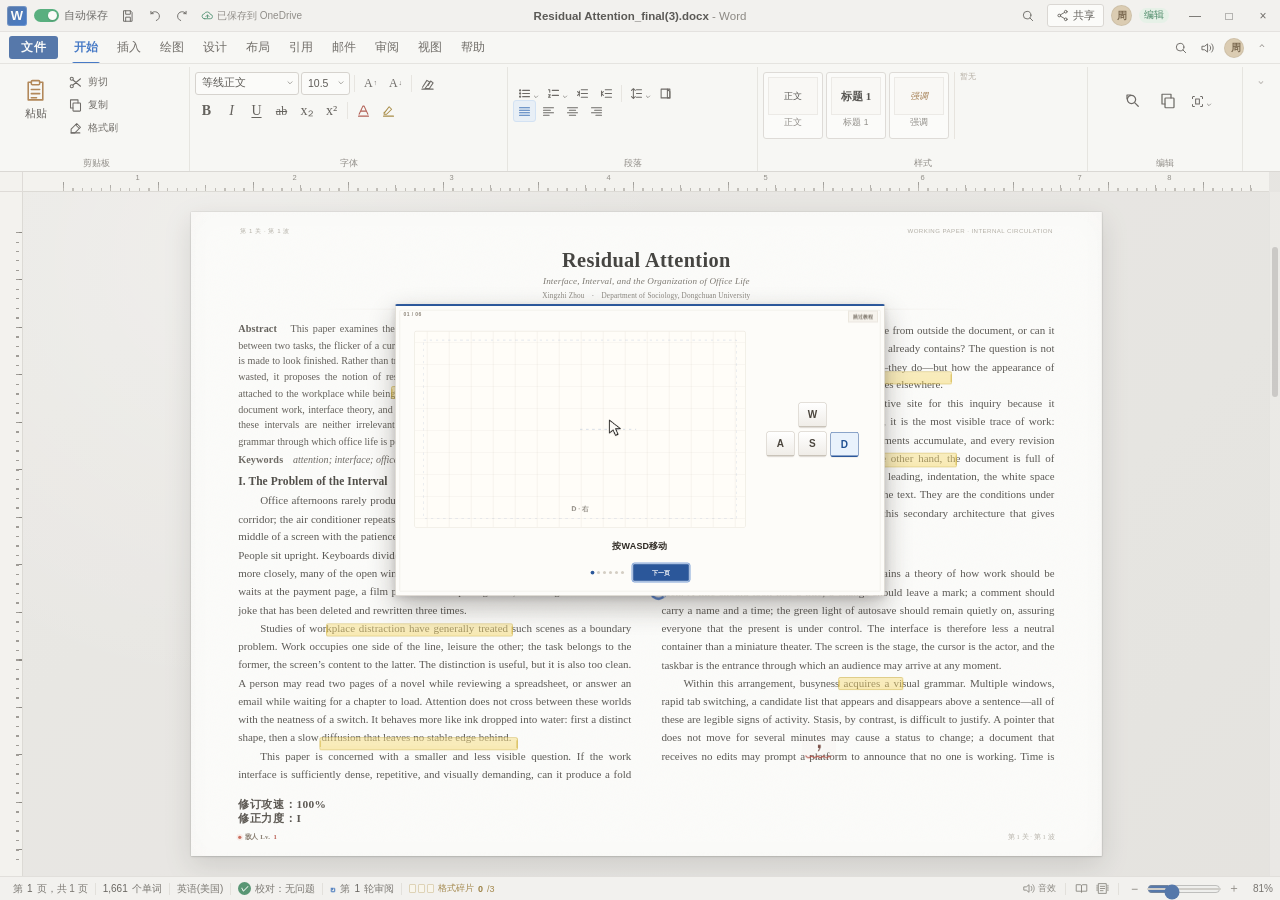
<file: index.html>
<!doctype html>
<html lang="zh-CN">
<head>
  <meta charset="utf-8">
  <meta name="viewport" content="width=device-width, initial-scale=1">
  <meta name="theme-color" content="#f3f2f1">
  <title>Residual Attention_final(3).docx - Word</title>
  <link rel="icon" href="data:image/svg+xml,%3Csvg xmlns='http://www.w3.org/2000/svg' viewBox='0 0 64 64'%3E%3Crect width='64' height='64' rx='9' fill='%23185abd'/%3E%3Cpath d='M13 16h8l5 26 6-19h6l6 19 5-26h8l-9 34h-7l-6-18-6 18h-7z' fill='white'/%3E%3C/svg%3E">
  <link rel="stylesheet" href="styles.css">
</head>
<body>
  <svg class="svg-sprite" aria-hidden="true">
    <symbol id="i-save" viewBox="0 0 24 24"><path d="M5 3h11l3 3v15H5z"/><path d="M8 3v6h8V3M8 21v-7h8v7"/></symbol>
    <symbol id="i-undo" viewBox="0 0 24 24"><path d="M9 8H5V4"/><path d="M5 8c2.2-2.5 5-3.7 8-3.2 3.6.6 6.2 3.4 6.5 7s-1.8 6.9-5.2 7.9"/></symbol>
    <symbol id="i-redo" viewBox="0 0 24 24"><path d="M15 8h4V4"/><path d="M19 8c-2.2-2.5-5-3.7-8-3.2-3.6.6-6.2 3.4-6.5 7s1.8 6.9 5.2 7.9"/></symbol>
    <symbol id="i-search" viewBox="0 0 24 24"><circle cx="10.5" cy="10.5" r="6.5"/><path d="m15.5 15.5 4.5 4.5"/></symbol>
    <symbol id="i-cloud" viewBox="0 0 24 24"><path d="M7 18h10a4 4 0 0 0 .3-8A6 6 0 0 0 6 9a4.5 4.5 0 0 0 1 9Z"/><path d="m9 14 3-3 3 3M12 11v5"/></symbol>
    <symbol id="i-share" viewBox="0 0 24 24"><circle cx="18" cy="5" r="2.5"/><circle cx="6" cy="12" r="2.5"/><circle cx="18" cy="19" r="2.5"/><path d="m8.2 10.8 7.6-4.5M8.2 13.2l7.6 4.5"/></symbol>
    <symbol id="i-chev" viewBox="0 0 24 24"><path d="m7 9 5 5 5-5"/></symbol>
    <symbol id="i-paste" viewBox="0 0 24 24"><path d="M8 4H5v17h14V4h-3"/><rect x="8" y="2.5" width="8" height="4" rx="1"/><path d="M8 11h8M8 15h8M8 19h5"/></symbol>
    <symbol id="i-cut" viewBox="0 0 24 24"><circle cx="6" cy="6" r="2.5"/><circle cx="6" cy="18" r="2.5"/><path d="m8 8 12 10M8 16 20 6"/></symbol>
    <symbol id="i-copy" viewBox="0 0 24 24"><rect x="8" y="8" width="12" height="13" rx="1"/><path d="M16 8V3H4v13h4"/></symbol>
    <symbol id="i-brush" viewBox="0 0 24 24"><path d="m14 4 6 6-9 9H5v-6z"/><path d="m12 6 6 6M5 19h14"/></symbol>
    <symbol id="i-font-color" viewBox="0 0 24 24"><path d="m5 18 6-13h2l6 13M8 13h8"/><path d="M4 21h16" class="fill-accent"/></symbol>
    <symbol id="i-highlight" viewBox="0 0 24 24"><path d="m6 15 7-9 4 4-8 8H5v-3z"/><path d="M4 21h16" class="fill-yellow"/></symbol>
    <symbol id="i-bullets" viewBox="0 0 24 24"><circle cx="5" cy="7" r="1" class="fill-current"/><circle cx="5" cy="12" r="1" class="fill-current"/><circle cx="5" cy="17" r="1" class="fill-current"/><path d="M9 7h11M9 12h11M9 17h11"/></symbol>
    <symbol id="i-number" viewBox="0 0 24 24"><path d="M4 6h2v4M4 14h3l-3 4h3M10 7h10M10 15h10"/></symbol>
    <symbol id="i-indent" viewBox="0 0 24 24"><path d="M10 6h10M10 12h10M10 18h10M4 8v8M4 12l3-3M4 12l3 3"/></symbol>
    <symbol id="i-outdent" viewBox="0 0 24 24"><path d="M10 6h10M10 12h10M10 18h10M7 8v8M7 12 4 9M7 12l-3 3"/></symbol>
    <symbol id="i-align-left" viewBox="0 0 24 24"><path d="M4 6h16M4 10h11M4 14h16M4 18h9"/></symbol>
    <symbol id="i-align-center" viewBox="0 0 24 24"><path d="M4 6h16M7 10h10M4 14h16M7 18h10"/></symbol>
    <symbol id="i-align-right" viewBox="0 0 24 24"><path d="M4 6h16M9 10h11M4 14h16M11 18h9"/></symbol>
    <symbol id="i-align-justify" viewBox="0 0 24 24"><path d="M4 6h16M4 10h16M4 14h16M4 18h16"/></symbol>
    <symbol id="i-line-space" viewBox="0 0 24 24"><path d="M7 4v16M4 7l3-3 3 3M4 17l3 3 3-3M12 6h8M12 12h8M12 18h8"/></symbol>
    <symbol id="i-shading" viewBox="0 0 24 24"><path d="M5 5h14v14H5z" class="fill-shade"/><path d="m15 5 4 4v10h-4z"/></symbol>
    <symbol id="i-clear" viewBox="0 0 24 24"><path d="m4 18 7-11 5 3-3 5"/><path d="m8 20 9-12 4 3-6 9zM3 21h18"/></symbol>
    <symbol id="i-find" viewBox="0 0 24 24"><circle cx="10" cy="10" r="5.5"/><path d="m14.5 14.5 4.5 4.5M4 4h5M4 4v5"/></symbol>
    <symbol id="i-select" viewBox="0 0 24 24"><path d="M4 7V4h3M17 4h3v3M20 17v3h-3M7 20H4v-3" stroke-dasharray="2 2"/><path d="M9 8h6v8H9z"/></symbol>
    <symbol id="i-speaker" viewBox="0 0 24 24"><path d="M4 9h4l5-4v14l-5-4H4z"/><path d="M17 8c1.8 2 1.8 6 0 8M20 5c3.5 4 3.5 10 0 14"/></symbol>
    <symbol id="i-mic" viewBox="0 0 24 24"><rect x="9" y="3" width="6" height="11" rx="3"/><path d="M6 11c0 4 2.7 6 6 6s6-2 6-6M12 17v4M9 21h6"/></symbol>
    <symbol id="i-editor" viewBox="0 0 24 24"><path d="M4 18V7a3 3 0 0 1 3-3h10"/><path d="M7 21V9h13v9l-3 3z"/><path d="M10 12h7M10 15h5"/></symbol>
    <symbol id="i-table" viewBox="0 0 24 24"><rect x="3" y="4" width="18" height="16" rx="1"/><path d="M3 9h18M3 15h18M9 4v16M15 4v16"/></symbol>
    <symbol id="i-picture" viewBox="0 0 24 24"><rect x="3" y="4" width="18" height="16" rx="1"/><circle cx="8" cy="9" r="1.6"/><path d="m4 18 5-5 4 4 3-3 4 4"/></symbol>
    <symbol id="i-shapes" viewBox="0 0 24 24"><circle cx="8" cy="8" r="4"/><rect x="12" y="12" width="8" height="8"/><path d="m4 21 4-6 4 6z"/></symbol>
    <symbol id="i-chart" viewBox="0 0 24 24"><path d="M4 20V4M4 20h16"/><path d="M8 16v-5M12 16V7M16 16v-8M20 16v-3"/></symbol>
    <symbol id="i-link" viewBox="0 0 24 24"><path d="m9 15 6-6"/><path d="M7.5 17.5 5 20a3.5 3.5 0 0 1-5-5l4-4a3.5 3.5 0 0 1 5 0M16.5 6.5 19 4a3.5 3.5 0 0 1 5 5l-4 4a3.5 3.5 0 0 1-5 0" transform="translate(-1 0) scale(.88)"/></symbol>
    <symbol id="i-comment" viewBox="0 0 24 24"><path d="M4 4h16v12H9l-5 4z"/><path d="M8 8h8M8 11h5"/></symbol>
    <symbol id="i-header" viewBox="0 0 24 24"><rect x="3" y="3" width="18" height="18" rx="1"/><path d="M3 8h18M7 12h10M7 16h7"/></symbol>
    <symbol id="i-textbox" viewBox="0 0 24 24"><path d="M4 6V4h16v2M12 4v16M8 20h8"/></symbol>
    <symbol id="i-symbol" viewBox="0 0 24 24"><path d="M4 5h16M4 9h8M4 13h16M4 17h8M4 21h16"/></symbol>
    <symbol id="i-margins" viewBox="0 0 24 24"><rect x="3" y="3" width="18" height="18"/><path d="M7 3v18M17 3v18M3 7h18M3 17h18"/></symbol>
    <symbol id="i-orientation" viewBox="0 0 24 24"><rect x="4" y="3" width="10" height="18"/><path d="M17 8h4v13h-4zM18 11v7M18 11l-1 2M18 11l1 2"/></symbol>
    <symbol id="i-columns" viewBox="0 0 24 24"><rect x="3" y="4" width="18" height="16"/><path d="M9 4v16M15 4v16"/></symbol>
    <symbol id="i-breaks" viewBox="0 0 24 24"><path d="M5 4h14v8H5zM5 12l3 3-3 3M12 15h8"/></symbol>
    <symbol id="i-arrange" viewBox="0 0 24 24"><rect x="3" y="3" width="9" height="9"/><rect x="12" y="12" width="9" height="9"/><path d="M12 7h8v5M7 12v8h5"/></symbol>
    <symbol id="i-spell" viewBox="0 0 24 24"><path d="m5 19 7-14 7 14M8 14h8"/><path d="m18 4 1.5 2L23 4" class="stroke-red"/></symbol>
    <symbol id="i-wordcount" viewBox="0 0 24 24"><path d="M4 5h16M4 9h10M4 13h16M4 17h8M4 21h13"/><path d="M17 12h4v5h-4z"/></symbol>
    <symbol id="i-track" viewBox="0 0 24 24"><path d="M4 6h7M4 10h5M13 10h7M13 14h7M4 18h7"/><path d="m9 4-2 2 2 2M15 12l-2 2 2 2"/></symbol>
    <symbol id="i-accept" viewBox="0 0 24 24"><path d="m4 13 5 5L20 6"/><path d="M4 21h16" stroke-dasharray="2 2"/></symbol>
    <symbol id="i-compare" viewBox="0 0 24 24"><path d="M4 4h7v16H4zM13 4h7v16h-7z"/><path d="M8 8h-1M16 8h1M8 12h-1M16 12h1"/></symbol>
    <symbol id="i-protect" viewBox="0 0 24 24"><path d="M12 3 20 6v6c0 5-3 8-8 9-5-1-8-4-8-9V6z"/><path d="M9 12h6v6H9zM10 12V9a2 2 0 0 1 4 0v3"/></symbol>
    <symbol id="i-reading" viewBox="0 0 24 24"><path d="M3 5h7c1 0 2 .8 2 2v12c0-1.2-1-2-2-2H3zM21 5h-7c-1 0-2 .8-2 2v12c0-1.2 1-2 2-2h7z"/></symbol>
    <symbol id="i-page-view" viewBox="0 0 24 24"><rect x="5" y="3" width="14" height="18"/><path d="M8 8h8M8 12h8M8 16h5"/><path d="M2 6v12M22 6v12" stroke-dasharray="2 2"/></symbol>
    <symbol id="i-ruler" viewBox="0 0 24 24"><path d="m4 16 12-12 4 4L8 20H4z"/><path d="m12 8 2 2M9 11l2 2M15 5l2 2"/></symbol>
    <symbol id="i-zoom" viewBox="0 0 24 24"><circle cx="10" cy="10" r="6"/><path d="m15 15 5 5M10 7v6M7 10h6"/></symbol>
    <symbol id="i-window" viewBox="0 0 24 24"><rect x="3" y="4" width="18" height="16"/><path d="M3 8h18M8 4v4"/></symbol>
    <symbol id="i-help" viewBox="0 0 24 24"><circle cx="12" cy="12" r="9"/><path d="M9.5 9a2.5 2.5 0 1 1 3.4 2.3c-.6.3-.9.8-.9 1.4v.8M12 17.2v.2"/></symbol>
    <symbol id="i-feedback" viewBox="0 0 24 24"><path d="M3 4h18v13H8l-5 4z"/><path d="M8 9h8M8 12h5"/></symbol>
    <symbol id="i-theme" viewBox="0 0 24 24"><path d="M12 3a9 9 0 1 0 0 18h1.5a2 2 0 0 0 0-4H12a2 2 0 0 1 0-4h4a5 5 0 0 0 0-10z"/><circle cx="7.5" cy="10" r="1" class="fill-current"/><circle cx="10" cy="6.5" r="1" class="fill-current"/><circle cx="14.5" cy="6.5" r="1" class="fill-current"/></symbol>
    <symbol id="i-dropcap" viewBox="0 0 24 24"><path d="M4 20V5h4v15M4 5h9"/><path d="M15 9h5v11h-5z"/></symbol>
    <symbol id="i-watermark" viewBox="0 0 24 24"><path d="M3 4h18v16H3z"/><path d="m7 17 6-10h4L11 17z" opacity=".55"/></symbol>
    <symbol id="i-toc" viewBox="0 0 24 24"><path d="M4 6h16M7 11h13M7 16h10M7 21h13"/><circle cx="4" cy="11" r=".9" class="fill-current"/><circle cx="4" cy="16" r=".9" class="fill-current"/><circle cx="4" cy="21" r=".9" class="fill-current"/></symbol>
    <symbol id="i-footnote" viewBox="0 0 24 24"><path d="M5 4h14M5 9h8M5 14h14M5 19h8"/><path d="M18 14h3v6h-3z" opacity=".55"/></symbol>
    <symbol id="i-citation" viewBox="0 0 24 24"><path d="M5 6h6v6H7c0 3-1 5-4 6M15 6h6v6h-4c0 3-2 5-5 6" transform="translate(0 2)"/></symbol>
    <symbol id="i-caption" viewBox="0 0 24 24"><rect x="3" y="4" width="18" height="12"/><path d="M8 19h8"/><path d="m8 12 3-3 2 2 3-3" opacity=".55"/></symbol>
    <symbol id="i-mail" viewBox="0 0 24 24"><rect x="3" y="5" width="18" height="14"/><path d="m3 6 9 7 9-7"/></symbol>
    <symbol id="i-recipients" viewBox="0 0 24 24"><circle cx="9" cy="8" r="3"/><path d="M3 20c0-4 2.5-6 6-6s6 2 6 6"/><circle cx="17" cy="8" r="2"/><path d="M15 14c4 0 6 2 6 6"/></symbol>
    <symbol id="i-merge" viewBox="0 0 24 24"><path d="M7 3v4c0 3 2 5 5 5h5M17 8l4 4-4 4M7 21v-8"/></symbol>
    <symbol id="i-pen" viewBox="0 0 24 24"><path d="m5 19 3-1 10-10-2-2L6 16z"/><path d="m15 5 2-2 4 4-2 2"/></symbol>
    <symbol id="i-eraser" viewBox="0 0 24 24"><path d="m4 14 7-8 9 7-6 7H8z"/><path d="M4 20h16M9 8l8 7"/></symbol>
    <symbol id="i-microphone" viewBox="0 0 24 24"><rect x="9" y="3" width="6" height="11" rx="3"/><path d="M6 11c0 4 2.7 6 6 6s6-2 6-6M12 17v4M8 21h8"/></symbol>
  </svg>

  <div class="word-app" id="app">
    <header class="titlebar">
      <div class="quick-access">
        <div class="word-logo" aria-label="Word">W</div>
        <div class="autosave" title="此文件已自动保存">
          <span class="toggle on"><i></i></span>
          <span>自动保存</span>
        </div>
        <button class="icon-btn" title="保存 (Ctrl+S)"><svg><use href="#i-save"/></svg></button>
        <button class="icon-btn" title="撤销 (Ctrl+Z)"><svg><use href="#i-undo"/></svg></button>
        <button class="icon-btn" title="重做 (Ctrl+Y)"><svg><use href="#i-redo"/></svg></button>
        <span class="saved-state"><svg><use href="#i-cloud"/></svg> 已保存到 OneDrive</span>
      </div>
      <div class="doc-title"><span id="docTitle">Residual Attention_final(3).docx</span><span class="title-suffix"> - Word</span></div>
      <div class="title-actions">
        <button class="round-icon" title="搜索 (Alt+Q)"><svg><use href="#i-search"/></svg></button>
        <button class="share-btn"><svg><use href="#i-share"/></svg>共享</button>
        <div class="account-avatar" title="周行止">周</div>
        <div class="editing-badge">编辑</div>
        <div class="window-controls" aria-hidden="true"><span>—</span><span>□</span><span>×</span></div>
      </div>
    </header>

    <nav class="ribbon-tabs" aria-label="功能区选项卡">
      <button class="file-tab">文件</button>
      <div class="tab-list">
        <button class="tab active" data-tab="home">开始</button>
        <button class="tab" data-tab="insert">插入</button>
        <button class="tab" data-tab="draw">绘图</button>
        <button class="tab" data-tab="design">设计</button>
        <button class="tab" data-tab="layout">布局</button>
        <button class="tab" data-tab="references">引用</button>
        <button class="tab" data-tab="mailings">邮件</button>
        <button class="tab" data-tab="review">审阅</button>
        <button class="tab" data-tab="view">视图</button>
        <button class="tab" data-tab="help">帮助</button>
      </div>
      <div class="tab-tools">
        <button class="icon-btn small" title="搜索"><svg><use href="#i-search"/></svg></button>
        <button class="icon-btn small" title="朗读"><svg><use href="#i-speaker"/></svg></button>
        <button class="account-avatar small" title="账户">周</button>
        <button class="ribbon-collapse" title="功能区选项">⌃</button>
      </div>
    </nav>

    <div class="ribbon-body" id="ribbonBody">
      <section class="ribbon-pane active" data-pane="home">
        <div class="ribbon-group" style="--w:186px">
          <div class="group-row">
            <button class="big-btn" data-tip="粘贴"><span class="big-glyph paste-icon"><svg><use href="#i-paste"/></svg></span><span>粘贴</span></button>
            <div class="btn-stack">
              <div class="stack-row"><button class="small-btn"><svg><use href="#i-cut"/></svg></button><span>剪切</span></div>
              <div class="stack-row"><button class="small-btn"><svg><use href="#i-copy"/></svg></button><span>复制</span></div>
              <div class="stack-row"><button class="small-btn"><svg><use href="#i-brush"/></svg></button><span>格式刷</span></div>
            </div>
          </div>
          <div class="group-label">剪贴板</div>
        </div>

        <div class="ribbon-group" style="--w:318px">
          <div class="font-row">
            <button class="combo font-combo">等线正文 <svg><use href="#i-chev"/></svg></button>
            <button class="combo size-combo">10.5 <svg><use href="#i-chev"/></svg></button>
            <span class="mini-sep"></span>
            <button class="small-btn text-btn" title="增大字号">A<sup>↑</sup></button>
            <button class="small-btn text-btn" title="减小字号">A<sup>↓</sup></button>
            <span class="mini-sep"></span>
            <button class="small-btn text-btn" title="清除格式"><svg><use href="#i-clear"/></svg></button>
          </div>
          <div class="font-row second">
            <button class="format-btn strong" title="加粗">B</button>
            <button class="format-btn italic" title="倾斜">I</button>
            <button class="format-btn underline" title="下划线">U</button>
            <button class="format-btn strike" title="删除线">ab</button>
            <button class="format-btn" title="下标">x₂</button>
            <button class="format-btn" title="上标">x²</button>
            <span class="mini-sep"></span>
            <button class="small-btn color-btn" title="字体颜色"><svg><use href="#i-font-color"/></svg></button>
            <button class="small-btn highlight-btn" title="文本突出显示"><svg><use href="#i-highlight"/></svg></button>
          </div>
          <div class="group-label">字体</div>
        </div>

        <div class="ribbon-group" style="--w:250px">
          <div class="para-top">
            <button class="small-btn with-chev"><svg><use href="#i-bullets"/></svg><svg class="chev"><use href="#i-chev"/></svg></button>
            <button class="small-btn with-chev"><svg><use href="#i-number"/></svg><svg class="chev"><use href="#i-chev"/></svg></button>
            <button class="small-btn"><svg><use href="#i-outdent"/></svg></button>
            <button class="small-btn"><svg><use href="#i-indent"/></svg></button>
            <span class="mini-sep"></span>
            <button class="small-btn with-chev"><svg><use href="#i-line-space"/></svg><svg class="chev"><use href="#i-chev"/></svg></button>
            <button class="small-btn"><svg><use href="#i-shading"/></svg></button>
          </div>
          <div class="para-bottom">
            <button class="small-btn active-soft"><svg><use href="#i-align-justify"/></svg></button>
            <button class="small-btn"><svg><use href="#i-align-left"/></svg></button>
            <button class="small-btn"><svg><use href="#i-align-center"/></svg></button>
            <button class="small-btn"><svg><use href="#i-align-right"/></svg></button>
          </div>
          <div class="group-label">段落</div>
        </div>

        <div class="ribbon-group styles-group" id="stylesRibbonGroup" style="--w:330px">
          <div class="styles-ribbon-content">
            <div class="style-gallery">
              <button class="style-card"><span class="style-preview normal">正文</span><small>正文</small></button>
              <button class="style-card"><span class="style-preview heading">标题 1</span><small>标题 1</small></button>
              <button class="style-card"><span class="style-preview quote">强调</span><small>强调</small></button>
            </div>
            <div class="owned-card-panel">
              <div class="owned-card-strip" id="ownedCardStrip"><span class="owned-empty">暂无</span></div>
            </div>
          </div>
          <div class="group-label">样式</div>
        </div>

        <div class="ribbon-group" style="--w:155px">
          <div class="row-centered">
            <button class="small-btn large-icon"><svg><use href="#i-find"/></svg></button>
            <button class="small-btn large-icon"><svg><use href="#i-copy"/></svg></button>
            <button class="small-btn with-chev"><svg><use href="#i-select"/></svg><svg class="chev"><use href="#i-chev"/></svg></button>
          </div>
          <div class="group-label">编辑</div>
        </div>

        <div class="ribbon-group voice-group" style="--w:98px">
          <div class="row-centered">
            <button class="small-btn large-icon" id="readAloudBtn" title="朗读（开启/关闭音效）"><svg><use href="#i-speaker"/></svg></button>
            <button class="small-btn large-icon"><svg><use href="#i-mic"/></svg></button>
          </div>
          <div class="group-label">语音</div>
        </div>
      </section>

      <section class="ribbon-pane" data-pane="insert">
        <div class="ribbon-group" style="--w:210px">
          <div class="group-row">
            <button class="big-btn"><span class="big-glyph"><svg><use href="#i-table"/></svg></span><span>表格</span></button>
            <button class="big-btn"><span class="big-glyph green"><svg><use href="#i-picture"/></svg></span><span>图片</span></button>
            <button class="big-btn"><span class="big-glyph orange"><svg><use href="#i-shapes"/></svg></span><span>形状</span></button>
          </div><div class="group-label">表格</div>
        </div>
        <div class="ribbon-group" style="--w:206px">
          <div class="group-row">
            <button class="big-btn"><span class="big-glyph blue"><svg><use href="#i-chart"/></svg></span><span>图表</span></button>
            <button class="big-btn"><span class="big-glyph"><svg><use href="#i-link"/></svg></span><span>链接</span></button>
            <button class="big-btn"><span class="big-glyph"><svg><use href="#i-comment"/></svg></span><span>批注</span></button>
          </div><div class="group-label">插图</div>
        </div>
        <div class="ribbon-group" style="--w:190px">
          <div class="group-row">
            <button class="big-btn"><span class="big-glyph"><svg><use href="#i-header"/></svg></span><span>页眉页脚</span></button>
            <button class="big-btn"><span class="big-glyph"><svg><use href="#i-textbox"/></svg></span><span>文本框</span></button>
            <button class="big-btn"><span class="big-glyph"><svg><use href="#i-symbol"/></svg></span><span>符号</span></button>
          </div><div class="group-label">文本</div>
        </div>
      </section>

      <section class="ribbon-pane" data-pane="draw">
        <div class="ribbon-group" style="--w:240px"><div class="group-row">
          <button class="big-btn"><span class="big-glyph"><svg><use href="#i-pen"/></svg></span><span>笔</span></button>
          <button class="big-btn"><span class="big-glyph yellow"><svg><use href="#i-highlight"/></svg></span><span>荧光笔</span></button>
          <button class="big-btn"><span class="big-glyph"><svg><use href="#i-eraser"/></svg></span><span>橡皮擦</span></button>
        </div><div class="group-label">绘制</div></div>
        <div class="ribbon-group" style="--w:150px"><div class="group-row">
          <button class="big-btn"><span class="big-glyph"><svg><use href="#i-select"/></svg></span><span>套索</span></button>
          <button class="big-btn"><span class="big-glyph"><svg><use href="#i-shapes"/></svg></span><span>转换</span></button>
        </div><div class="group-label">工具</div></div>
      </section>

      <section class="ribbon-pane" data-pane="design">
        <div class="ribbon-group" style="--w:224px"><div class="group-row">
          <button class="big-btn"><span class="big-glyph blue"><svg><use href="#i-theme"/></svg></span><span>主题</span></button>
          <button class="big-btn"><span class="big-glyph"><svg><use href="#i-font-color"/></svg></span><span>字体</span></button>
        </div><div class="group-label">文档格式</div></div>
        <div class="ribbon-group" style="--w:236px"><div class="group-row">
          <button class="big-btn"><span class="big-glyph"><svg><use href="#i-watermark"/></svg></span><span>水印</span></button>
          <button class="big-btn"><span class="big-glyph"><svg><use href="#i-shading"/></svg></span><span>页面颜色</span></button>
          <button class="big-btn"><span class="big-glyph"><svg><use href="#i-margins"/></svg></span><span>页面边框</span></button>
        </div><div class="group-label">页面背景</div></div>
      </section>

      <section class="ribbon-pane" data-pane="layout">
        <div class="ribbon-group" style="--w:206px"><div class="group-row">
          <button class="big-btn"><span class="big-glyph"><svg><use href="#i-margins"/></svg></span><span>页边距</span></button>
          <button class="big-btn"><span class="big-glyph"><svg><use href="#i-orientation"/></svg></span><span>纸张方向</span></button>
          <button class="big-btn"><span class="big-glyph"><svg><use href="#i-page-view"/></svg></span><span>纸张大小</span></button>
        </div><div class="group-label">页面设置</div></div>
        <div class="ribbon-group" style="--w:230px"><div class="group-row">
          <button class="big-btn"><span class="big-glyph"><svg><use href="#i-columns"/></svg></span><span>栏</span></button>
          <button class="big-btn"><span class="big-glyph"><svg><use href="#i-breaks"/></svg></span><span>分隔符</span></button>
          <button class="big-btn"><span class="big-glyph"><svg><use href="#i-line-space"/></svg></span><span>行号</span></button>
        </div><div class="group-label">页面设置</div></div>
        <div class="ribbon-group" style="--w:210px"><div class="group-row">
          <button class="big-btn"><span class="big-glyph"><svg><use href="#i-indent"/></svg></span><span>缩进</span></button>
          <button class="big-btn"><span class="big-glyph"><svg><use href="#i-arrange"/></svg></span><span>排列</span></button>
        </div><div class="group-label">段落</div></div>
      </section>

      <section class="ribbon-pane" data-pane="references">
        <div class="ribbon-group" style="--w:230px"><div class="group-row">
          <button class="big-btn"><span class="big-glyph"><svg><use href="#i-toc"/></svg></span><span>目录</span></button>
          <button class="big-btn"><span class="big-glyph"><svg><use href="#i-footnote"/></svg></span><span>插入脚注</span></button>
          <button class="big-btn"><span class="big-glyph"><svg><use href="#i-citation"/></svg></span><span>引文</span></button>
        </div><div class="group-label">引文与书目</div></div>
        <div class="ribbon-group" style="--w:210px"><div class="group-row">
          <button class="big-btn"><span class="big-glyph"><svg><use href="#i-caption"/></svg></span><span>题注</span></button>
          <button class="big-btn"><span class="big-glyph"><svg><use href="#i-wordcount"/></svg></span><span>索引</span></button>
          <button class="big-btn"><span class="big-glyph"><svg><use href="#i-link"/></svg></span><span>交叉引用</span></button>
        </div><div class="group-label">题注与索引</div></div>
      </section>

      <section class="ribbon-pane" data-pane="mailings">
        <div class="ribbon-group" style="--w:248px"><div class="group-row">
          <button class="big-btn"><span class="big-glyph blue"><svg><use href="#i-mail"/></svg></span><span>开始邮件合并</span></button>
          <button class="big-btn"><span class="big-glyph"><svg><use href="#i-recipients"/></svg></span><span>选择收件人</span></button>
          <button class="big-btn"><span class="big-glyph"><svg><use href="#i-merge"/></svg></span><span>完成并合并</span></button>
        </div><div class="group-label">邮件合并</div></div>
      </section>

      <section class="ribbon-pane" data-pane="review">
        <div class="ribbon-group" style="--w:240px"><div class="group-row">
          <button class="big-btn" id="spellCheckBtn"><span class="big-glyph"><svg><use href="#i-spell"/></svg></span><span>拼写检查</span></button>
          <button class="big-btn" id="wordCountBtn"><span class="big-glyph"><svg><use href="#i-wordcount"/></svg></span><span>字数统计</span></button>
          <button class="big-btn"><span class="big-glyph"><svg><use href="#i-editor"/></svg></span><span>编辑器</span></button>
        </div><div class="group-label">校对</div></div>
        <div class="ribbon-group" style="--w:236px"><div class="group-row">
          <button class="big-btn" id="newCommentBtn"><span class="big-glyph"><svg><use href="#i-comment"/></svg></span><span>新建批注</span></button>
          <button class="big-btn" id="trackChangesBtn"><span class="big-glyph"><svg><use href="#i-track"/></svg></span><span>修订</span></button>
          <button class="big-btn"><span class="big-glyph"><svg><use href="#i-accept"/></svg></span><span>接受</span></button>
        </div><div class="group-label">批注</div></div>
        <div class="ribbon-group" style="--w:200px"><div class="group-row">
          <button class="big-btn"><span class="big-glyph"><svg><use href="#i-compare"/></svg></span><span>比较</span></button>
          <button class="big-btn"><span class="big-glyph"><svg><use href="#i-protect"/></svg></span><span>保护</span></button>
        </div><div class="group-label">保护</div></div>
      </section>

      <section class="ribbon-pane" data-pane="view">
        <div class="ribbon-group" style="--w:232px"><div class="group-row">
          <button class="big-btn" id="readingModeBtn"><span class="big-glyph blue"><svg><use href="#i-reading"/></svg></span><span>阅读视图</span></button>
          <button class="big-btn"><span class="big-glyph"><svg><use href="#i-page-view"/></svg></span><span>页面视图</span></button>
          <button class="big-btn"><span class="big-glyph"><svg><use href="#i-ruler"/></svg></span><span>标尺</span></button>
        </div><div class="group-label">视图</div></div>
        <div class="ribbon-group" style="--w:172px"><div class="group-row">
          <button class="big-btn" id="zoomBtn"><span class="big-glyph"><svg><use href="#i-zoom"/></svg></span><span>显示比例</span></button>
          <button class="big-btn"><span class="big-glyph"><svg><use href="#i-window"/></svg></span><span>窗口</span></button>
        </div><div class="group-label">显示比例</div></div>
      </section>

      <section class="ribbon-pane" data-pane="help">
        <div class="ribbon-group" style="--w:224px"><div class="group-row">
          <button class="big-btn"><span class="big-glyph blue"><svg><use href="#i-help"/></svg></span><span>帮助</span></button>
          <button class="big-btn"><span class="big-glyph"><svg><use href="#i-feedback"/></svg></span><span>反馈</span></button>
          <button class="big-btn"><span class="big-glyph"><svg><use href="#i-reading"/></svg></span><span>培训</span></button>
        </div><div class="group-label">帮助</div></div>
      </section>

      <button class="ribbon-menu-btn" title="功能区选项">⌄</button>
    </div>

    <main class="workspace" id="workspace">
      <div class="ruler-corner"></div>
      <div class="ruler ruler-h" aria-hidden="true"><span class="ruler-num n1">1</span><span class="ruler-num n2">2</span><span class="ruler-num n3">3</span><span class="ruler-num n4">4</span><span class="ruler-num n5">5</span><span class="ruler-num n6">6</span><span class="ruler-num n7">7</span><span class="ruler-num n8">8</span><span class="ruler-num n9">9</span></div>
      <div class="ruler ruler-v" aria-hidden="true"></div>
      <div class="canvas-area" id="canvasArea">
        <div class="page-frame" id="pageFrame">
          <div class="page" id="page">
            <div class="page-header">
              <span class="page-level-hint" id="pageLevelTop">第 1 关 · 第 1 波</span>
              <span>Working Paper · Internal Circulation</span>
            </div>

            <article class="document" lang="en">
              <h1>Residual Attention</h1>
              <p class="subtitle">Interface, Interval, and the Organization of Office Life</p>
              <p class="byline">Xingzhi Zhou　·　Department of Sociology, Dongchuan University</p>
              <div class="title-rule"><span></span></div>

              <div class="article-columns" id="articleColumns">
                <div class="abstract"><strong>Abstract</strong>　This paper examines the ordinary intervals that organize office work: the pause between two tasks, the flicker of a cursor, and the small adjustments through which a document is made to look finished. Rather than treating attention as a scarce resource that is either spent or wasted, it proposes the notion of residual attention—the portion of awareness that remains attached to the workplace while being only loosely occupied by it. Drawing on observations of document work, interface theory, and the sociology of everyday practice, the paper argues that these intervals are neither irrelevant nor merely compensatory. They are part of the very grammar through which office life is performed, remembered, and, at times, quietly exceeded.</div>
                <p class="keywords"><strong>Keywords</strong>　attention; interface; office work; punctuation; residual time</p>

                <h2>I. The Problem of the Interval</h2>
                <p>Office afternoons rarely produce events. A printer clears its throat at the end of the corridor; the air conditioner repeats the same gesture for everyone; a cursor blinks in the middle of a screen with the patience of a metronome that has forgotten how to keep time. People sit upright. Keyboards divide the silence into small, legible units. Yet if one looks more closely, many of the open windows do not belong to work at all: a shopping basket waits at the payment page, a film pauses on its opening titles, a message thread holds a joke that has been deleted and rewritten three times.</p>
                <p>Studies of workplace distraction have generally treated such scenes as a boundary problem. Work occupies one side of the line, leisure the other; the task belongs to the former, the screen’s content to the latter. The distinction is useful, but it is also too clean. A person may read two pages of a novel while reviewing a spreadsheet, or answer an email while waiting for a chapter to load. Attention does not cross between these worlds with the neatness of a switch. It behaves more like ink dropped into water: first a distinct shape, then a slow diffusion that leaves no stable edge behind.</p>
                <p>This paper is concerned with a smaller and less visible question. If the work interface is sufficiently dense, repetitive, and visually demanding, can it produce a fold of idleness inside itself? Must leisure always arrive from outside the document, or can it grow in the typographic spaces that the document already contains? The question is not whether office workers occasionally waste time—they do—but how the appearance of work can be preserved while attention quietly moves elsewhere.</p>
                <p>The document offers an especially instructive site for this inquiry because it combines two opposing capacities. On one hand, it is the most visible trace of work: word counts rise, paragraphs acquire shape, comments accumulate, and every revision can be converted into a record of effort. On the other hand, the document is full of elements that carry no direct meaning—margins, leading, indentation, the white space after a full stop. These elements are not outside the text. They are the conditions under which the text becomes legible. It is precisely this secondary architecture that gives residual attention somewhere to go.</p>

                <h2>II. The Interface as a Stage</h2>
                <p>Office software is rarely just a tool. It contains a theory of how work should be seen. A title should look like a title; a change should leave a mark; a comment should carry a name and a time; the green light of autosave should remain quietly on, assuring everyone that the present is under control. The interface is therefore less a neutral container than a miniature theater. The screen is the stage, the cursor is the actor, and the taskbar is the entrance through which an audience may arrive at any moment.</p>
                <p>Within this arrangement, busyness acquires a visual grammar. Multiple windows, rapid tab switching, a candidate list that appears and disappears above a sentence—all of these are legible signs of activity. Stasis, by contrast, is difficult to justify. A pointer that does not move for several minutes may cause a status to change; a document that receives no edits may prompt a platform to announce that no one is working. Time is diced into visible states, and the body is expected to supply a continuous stream of small, confirmable actions.</p>
                <p>This helps explain why so much workplace loitering is drawn toward gestures that look like work. The person does not leave the desk, close the document, or turn away from the screen. Instead, attention is concealed inside an action that is sufficiently similar to writing to remain unremarkable from a distance. A few words are typed and deleted. A paragraph is scrolled past and returned to. A sentence is selected and then released. The performance of continuity is preserved, and leisure can take place in the narrow shadow it casts.</p>
                <blockquote>Concealment does not begin with hiding. It begins with an action that is almost indistinguishable from work.</blockquote>

                <h2>III. The Agency of Small Signs</h2>
                <p>Punctuation is usually treated as an accessory to language. It marks pauses, emphasis, and hierarchy, but it is rarely granted a life of its own. In typesetting, however, punctuation is among the first things to acquire a position: a comma may end up at the margin or be pushed to the next line; a full stop may decide where a sentence stops being a sentence; a bracket may open a space that the surrounding prose is unable to close. Position gives these marks a modest agency.</p>
                <p>When a punctuation mark leaves its assigned place, meaning begins to loosen. Move a full stop into the middle of a clause and the reader will hesitate; drag a question mark to the beginning of a paragraph and the whole passage becomes suspicious. Editing software permits such experiments and leaves almost no trace. A mark can be removed with a single keystroke and restored with another. In this reversibility, punctuation becomes the lightest of toys.</p>
                <p>Idleness may begin precisely with this reversible destruction. A sentence is deleted and typed back exactly as it was. The cursor is placed in the middle of a paragraph and watched until it seems to breathe. The font is enlarged and reduced again, not because the page needs it but to see how the columns will rearrange themselves. These actions produce nothing, yet they offer a brief sense of control. They do not challenge the purpose of work; they introduce a small deviation at its edge.</p>
                <p>From a distance, the deviation is almost invisible. A document is still a document. The word count continues to climb. The green light remains on. Only someone sitting close enough would notice that a few marks are moving in a way that seems inconsistent with the rules of typography. They drift along the gutters and between the lines, like a handful of ink marks practicing the art of staying out of sight.</p>

                <h2>IV. An Ethics of Loitering</h2>
                <p>It would be dangerous to romanticize loitering. It can conceal genuine exhaustion, and it can translate structural problems into private failures of discipline. An inability to concentrate is not always a failure of will. Repetitive tasks, permanent availability, and the constant possibility of interruption all draw down the reserves of attention. Leisure is not simply the opposite of work; it is sometimes the body asking for a pause that the schedule has not provided.</p>
                <p>Yet it would be equally dishonest to deny that loitering contains a weak form of resistance. It is not a strike. It does not demand a change of rules, and it produces no clear political program. It merely borrows a small patch of ground from the time and interface that have been assigned to someone else. The patch may be no larger than a comma, but it demonstrates that attention has not been entirely requisitioned.</p>
                <p>In this sense, the movement of signs inside a document has an allegorical quality. It keeps the surface of work intact while introducing the smallest possible disturbance beneath it. A manager sees a paper being carefully proofread; a colleague hears the steady sound of typing. Only the operator knows that the moving symbols do not point to any meaning. They have simply been allowed to live, for a moment, outside their proper place.</p>
                <p>Such resistance is fragile. A footstep, a lifted head, or a single question—what are you working on?—is enough to end it. The document returns to its normal state. The marks settle at the ends of sentences, and the cursor comes to rest where it is supposed to be. Leisure contracts into an interval that can barely be proved, like the last pixel of light before a screen goes dark.</p>

                <h2>V. Conclusion</h2>
                <p>This paper does not set out to defend loitering, nor does it wish to present it as a model of good working life. Its aim is narrower: to show that the small gaps inside the work interface are a useful entry point for understanding contemporary attention. Work and leisure are not two sealed rooms. They often share a desk, a screen, and a measured stretch of time.</p>
                <p>When a page is full, what holds the eye may not be the argument at all but the spaces between its characters—the intervals that cannot be fully administered. Punctuation moves there. A cursor blinks. The autosave light stays on. From a distance everything appears normal. Only someone close enough would know that the paper was never quite finished.</p>

                <h2>References</h2>
                <p class="ref">Goffman, E. (1959). <em>The Presentation of Self in Everyday Life</em>. New York: Doubleday.</p>
                <p class="ref">Crary, J. (2013). <em>24/7: Late Capitalism and the Ends of Sleep</em>. London: Verso.</p>
                <p class="ref">Suchman, L. (2007). <em>Human-Machine Reconfigurations</em>. Cambridge: Cambridge University Press.</p>
                <p class="ref">Star, S. L. (1999). The ethnography of infrastructure. <em>American Behavioral Scientist</em>, 43(3), 377–391.</p>
                <p class="ref">Zhou, X. (2024). Notes on the margins of office time. <em>Working Paper Series</em>, 18, 1–24.</p>
                <p class="ack">Acknowledgements: The author thanks Lin Xiaoman for her careful reading of an earlier draft. Any punctuation found wandering beyond the margins remains the responsibility of the author.</p>
              </div>
            </article>

            <div class="damage-meter fire-rate-meter" id="fireRateMeter">修订攻速：100%</div>
            <div class="damage-meter" id="damageMeter">修正力度：I</div>

            <div class="page-footer">
              <span class="page-enemy-level" id="pageEnemyLevel" title="每击败一位首领，所有标点提升 5% 射速与 5% 血量"><span class="enemy-level-dot"></span>敌人 Lv. <b id="enemyLevel">1</b></span>
              <span class="page-level-hint" id="pageLevelBottom">第 1 关 · 第 1 波</span>
            </div>

            <canvas id="gameCanvas" width="1120" height="792" aria-label="文档校对游戏区域"></canvas>

            <div class="wave-stamp" id="waveStamp"><span class="stamp-line"></span><span id="waveStampText">第 1 轮修订</span><span class="stamp-line"></span></div>
          </div>
        </div>
      </div>
      <div class="scrollbar-track" aria-hidden="true"><div class="scrollbar-thumb"></div></div>
      <div class="reading-bar" id="readingBar">
        <span class="reading-label"><svg><use href="#i-reading"/></svg> 阅读视图</span>
        <span class="reading-divider"></span>
        <span class="reading-tip">文档已进入只读状态</span>
        <button id="exitReadingBtn">退出阅读视图 <kbd>B</kbd></button>
      </div>
      <div class="style-reward-window" id="styleRewardWindow" hidden>
        <div class="format-float-head">
          <span class="format-float-mark">Aa</span>
          <span class="format-float-title">格式</span>
          <span class="format-float-sub" id="styleRewardKicker">长句已拆解</span>
          <span class="reward-enemy-level" id="rewardEnemyLevel">敌人 Lv. 1</span>
        </div>
        <div class="format-quickbar" aria-hidden="true">
          <span class="format-quick-font">等线正文</span>
          <span class="format-quick-size">10.5</span>
          <span class="format-quick-sep"></span>
          <span class="format-quick-style"><b>B</b><i>I</i><u>U</u></span>
          <span class="format-quick-sep"></span>
          <span class="format-quick-label">格式</span>
        </div>
        <div class="format-pane-caption"><strong>样式</strong><span>选择一种修订格式应用到当前文档</span></div>
        <div class="format-style-list" id="styleRewardGrid"></div>
        <div class="format-float-foot">按 <kbd>1</kbd><kbd>2</kbd><kbd>3</kbd> 选择 <span>·</span> 点击样式条目即应用</div>
      </div>
      <div class="pause-pill" id="pausePill"><span class="save-dot"></span>已暂停 · 自动保存完成<span class="pause-key">P 继续</span></div>
      <div class="word-toast" id="wordToast" role="status">
        <span class="toast-mark">✓</span>
        <div><strong id="toastTitle">已保存</strong><span id="toastText">所有更改已保存到 OneDrive</span></div>
      </div>
    </main>

    <footer class="statusbar">
      <div class="status-left">
        <span class="status-item">第 <b id="pageNo">1</b> 页，共 1 页</span>
        <span class="status-sep"></span>
        <span class="status-item word-counter" title="字数统计"><b id="wordCount">1,286</b> 个单词</span>
        <span class="status-sep"></span>
        <span class="status-item">英语(美国)</span>
        <span class="status-sep"></span>
        <span class="status-item proofing" id="proofingStatus"><span class="proof-icon">✓</span><span id="proofingText">校对：无问题</span></span>
        <span class="status-sep game-metric"></span>
        <span class="status-item game-metric" id="waveStatus" title="当前审阅轮次"><span class="wave-icon">↻</span> 第 <b id="waveNo">1</b> 轮审阅</span>
        <span class="status-sep game-metric"></span>
        <span class="status-item game-metric fragment-status" id="fragmentStatus" title="格式碎片：集满 3 张获得一次额外格式奖励"><span class="fragment-pips" id="fragmentPips"><i></i><i></i><i></i></span>格式碎片 <b id="fragmentCount">0</b>/3</span>
      </div>
      <div class="status-right">
        <button class="status-btn" id="muteBtn" title="朗读音效"><svg><use href="#i-speaker"/></svg><span id="muteLabel">音效</span></button>
        <span class="status-sep"></span>
        <button class="status-icon-btn" title="阅读视图" id="statusReadingBtn"><svg><use href="#i-reading"/></svg></button>
        <button class="status-icon-btn" title="页面视图"><svg><use href="#i-page-view"/></svg></button>
        <span class="status-sep"></span>
        <button class="status-icon-btn" id="zoomOutBtn" title="缩小">−</button>
        <input class="zoom-slider" id="zoomSlider" type="range" min="60" max="130" value="85" aria-label="显示比例">
        <button class="status-icon-btn" id="zoomInBtn" title="放大">＋</button>
        <span class="zoom-value" id="zoomValue">85%</span>
      </div>
    </footer>
  </div>

  <div class="tutorial-overlay" id="introComment" role="dialog" aria-modal="true" aria-labelledby="tutorialText">
    <div class="tutorial-card">
      <button class="tutorial-skip" id="tutorialSkipBtn" type="button">跳过教程</button>
      <div class="tutorial-step" id="tutorialStep">01 / 06</div>
      <div class="tutorial-stage" id="tutorialStage">
        <div class="tutorial-animation">
          <canvas id="tutorialCanvas" width="540" height="320" aria-hidden="true"></canvas>
        </div>
        <div class="tutorial-keys" id="tutorialKeys"></div>
      </div>
      <p class="tutorial-text" id="tutorialText">按WASD移动</p>
      <div class="tutorial-footer">
        <button class="tutorial-prev" id="tutorialPrevBtn" type="button" hidden>上一页</button>
        <div class="tutorial-dots" id="tutorialDots">
          <i class="active"></i><i></i><i></i><i></i><i></i><i></i>
        </div>
        <button class="tutorial-next" id="tutorialNextBtn" type="button">下一页</button>
        <button class="tutorial-start" id="startGameBtn" type="button" hidden>开始校对</button>
      </div>
    </div>
  </div>

  <div class="modal-backdrop" id="gameOverModal" hidden>
    <div class="word-dialog" role="dialog" aria-modal="true" aria-labelledby="gameOverTitle">
      <div class="dialog-head">
        <span id="gameOverTitle">修订未完成</span>
        <button class="dialog-close" id="gameOverClose" aria-label="关闭">×</button>
      </div>
      <div class="dialog-body">
        <div class="dialog-emblem"><span>!</span></div>
        <div class="dialog-copy">
          <h3>这一稿的标点压不住了</h3>
          <p>你的可修订次数已用完。文档还停在最后一页，是否继续。</p>
          <div class="dialog-stats">
            <div><span>审阅轮次</span><strong id="statWave">1</strong></div>
            <div><span>累计词数</span><strong id="statWords">1,286</strong></div>
            <div><span>坚持时间</span><strong id="statTime">00:42</strong></div>
            <div><span>最佳记录</span><strong id="statBest">—</strong></div>
          </div>
        </div>
      </div>
      <div class="dialog-actions">
        <button class="dialog-btn primary" id="restartBtn">继续修订</button>
        <button class="dialog-btn" id="viewDocumentBtn">只看文档</button>
      </div>
    </div>
  </div>

  <div class="modal-backdrop" id="finalClearModal" hidden>
    <div class="word-dialog final-clear" role="dialog" aria-modal="true" aria-labelledby="finalClearTitle">
      <div class="dialog-head">
        <span id="finalClearTitle">终审结果</span>
      </div>
      <div class="dialog-body">
        <div class="dialog-emblem final"><span>✓</span></div>
        <div class="dialog-copy">
          <h3>恭喜全部修订成功</h3>
          <p>是否继续？（保留所有格式）</p>
          <div class="dialog-stats">
            <div><span>已通过</span><strong id="finalClearWave">第 40 波</strong></div>
            <div><span>继续后</span><strong>进入下一段 40 波</strong></div>
          </div>
        </div>
      </div>
      <div class="dialog-actions">
        <button class="dialog-btn primary" id="finalContinueBtn">继续修订</button>
        <button class="dialog-btn" id="finalStopBtn">只看文档</button>
      </div>
    </div>
  </div>

  <div class="modal-backdrop" id="wordCountModal" hidden>
    <div class="word-dialog compact" role="dialog" aria-modal="true" aria-labelledby="countTitle">
      <div class="dialog-head"><span id="countTitle">字数统计</span><button class="dialog-close" id="wordCountClose" aria-label="关闭">×</button></div>
      <div class="count-body">
        <div><span>页数</span><b>1</b></div>
        <div><span>字数</span><b id="countWords">1,286</b></div>
        <div><span>字符数（不计空格）</span><b id="countChars">7,014</b></div>
        <div><span>段落数</span><b>37</b></div>
        <p class="count-note">包含文本框、脚注和移动中的标点。</p>
      </div>
      <div class="dialog-actions"><button class="dialog-btn primary" id="wordCountOk">确定</button></div>
    </div>
  </div>

  <div class="cheat-panel" id="cheatPanel" hidden>
    <div class="cheat-head">
      <strong>测试控制台</strong>
      <span>F2 开关</span>
      <button type="button" id="cheatClose" aria-label="关闭测试控制台">×</button>
    </div>
    <label class="cheat-check"><input type="checkbox" id="cheatInvincible" /> 无敌模式</label>
    <div class="cheat-row">
      <label for="cheatLevel">关卡</label>
      <select id="cheatLevel"></select>
      <button type="button" id="cheatJumpStart">跳到开始</button>
      <button type="button" id="cheatJumpBoss">跳到关底</button>
    </div>
    <div class="cheat-row">
      <label for="cheatStyle">攻击方式</label>
      <select id="cheatStyle">
        <option value="default">默认</option>
        <option value="laser">激光</option>
        <option value="rocket">火箭</option>
        <option value="trifurcate">三叉</option>
      </select>
    </div>
    <div class="cheat-readouts">
      <span>移速 <strong id="cheatMoveReadout">100%</strong></span>
      <span>攻速 <strong id="cheatFireReadout">100%</strong></span>
    </div>
    <div class="cheat-subhead">奖励卡 · 点击获得一张</div>
    <div class="cheat-rewards" id="cheatRewards"></div>
    <button type="button" class="cheat-clear" id="cheatClearRewards">清除全部已获得奖励卡</button>
    <div class="cheat-hint" id="cheatHint">选择关卡后跳到开始或关底。</div>
  </div>

  <script src="game.js"></script>
</body>
</html>
</file>
<file: styles.css>
:root {
  --ui-font: "Segoe UI", "Microsoft YaHei UI", "Microsoft YaHei", sans-serif;
  --doc-font: "SimSun", "宋体", "Songti SC", "STSong", serif;
  --word-blue: #185abd;
  --word-blue-soft: #e8f0fc;
  --ink: #252423;
  --muted: #6b6864;
  --line: #dedcd9;
  --ribbon-bg: #faf9f8;
  --workspace-bg: #e7e5e3;
  --page-w: 1120px;
  --page-h: 792px;
  --page-scale: .84;
  --page-display-w: 941px;
  --page-display-h: 665px;
  --red-pen: #b6382c;
}

* { box-sizing: border-box; }
[hidden] { display: none !important; }
html, body { width: 100%; height: 100%; margin: 0; }
body {
  overflow: hidden;
  color: var(--ink);
  background: var(--workspace-bg);
  font-family: var(--ui-font);
  font-size: 12px;
  -webkit-font-smoothing: antialiased;
  text-rendering: optimizeLegibility;
}
button, input { font-family: inherit; }
button { color: inherit; }
button:focus-visible, input:focus-visible { outline: 2px solid rgba(24, 90, 189, .55); outline-offset: 1px; }
.svg-sprite { position: absolute; width: 0; height: 0; overflow: hidden; pointer-events: none; }
svg:not(.svg-sprite) { width: 18px; height: 18px; fill: none; stroke: currentColor; stroke-width: 1.65; stroke-linecap: round; stroke-linejoin: round; }
kbd {
  display: inline-block;
  padding: 1px 4px;
  border: 1px solid #d6d2c8;
  border-bottom-color: #bdb8ab;
  border-radius: 3px;
  background: #fff;
  color: #5f5a4e;
  font: 9px/1.2 var(--ui-font);
  letter-spacing: .3px;
  box-shadow: 0 1px 0 rgba(0,0,0,.05);
}

.word-app {
  display: flex;
  flex-direction: column;
  width: 100%;
  height: 100%;
  background: var(--ribbon-bg);
}

/* ---------- title bar ---------- */
.titlebar {
  position: relative;
  display: flex;
  align-items: center;
  flex: 0 0 32px;
  height: 32px;
  padding: 0 8px 0 7px;
  background: #f3f2f1;
  border-bottom: 1px solid #e1dfdd;
  font-size: 11px;
  user-select: none;
}
.quick-access { display: flex; align-items: center; gap: 2px; min-width: 0; }
.word-logo {
  display: grid;
  place-items: center;
  width: 20px;
  height: 20px;
  margin-right: 5px;
  border-radius: 3px;
  background: linear-gradient(135deg, #2b579a, #185abd);
  color: #fff;
  font-size: 13px;
  font-weight: 700;
  box-shadow: inset 0 0 0 1px rgba(255,255,255,.2);
}
.autosave { display: flex; align-items: center; gap: 5px; margin-right: 5px; color: #484644; white-space: nowrap; }
.toggle {
  position: relative;
  width: 25px;
  height: 13px;
  border-radius: 10px;
  background: #c9c7c5;
  transition: background .2s;
}
.toggle.on { background: #2f9e63; }
.toggle i {
  position: absolute;
  top: 2px;
  left: 2px;
  width: 9px;
  height: 9px;
  border-radius: 50%;
  background: white;
  box-shadow: 0 1px 2px rgba(0,0,0,.2);
  transition: transform .2s;
}
.toggle.on i { transform: translateX(12px); }
.icon-btn {
  display: inline-grid;
  place-items: center;
  width: 25px;
  height: 24px;
  padding: 0;
  border: 0;
  border-radius: 3px;
  background: transparent;
  color: #4a4744;
  cursor: default;
}
.icon-btn:hover, .round-icon:hover, .status-btn:hover, .status-icon-btn:hover { background: #e8e6e4; }
.icon-btn svg { width: 14px; height: 14px; }
.icon-btn.small { width: 23px; height: 23px; }
.saved-state {
  display: flex;
  align-items: center;
  gap: 3px;
  margin-left: 5px;
  color: #77736f;
  font-size: 10px;
  white-space: nowrap;
}
.saved-state svg { width: 13px; height: 13px; color: #2f7d5a; }
.doc-title {
  position: absolute;
  left: 50%;
  top: 50%;
  transform: translate(-50%, -50%);
  max-width: 45%;
  overflow: hidden;
  text-overflow: ellipsis;
  white-space: nowrap;
  color: #32302e;
  font-weight: 600;
  font-size: 11.5px;
}
.title-suffix { font-weight: 400; color: #706c67; }
.title-actions { display: flex; align-items: center; gap: 7px; margin-left: auto; }
.round-icon {
  display: grid;
  place-items: center;
  width: 25px;
  height: 25px;
  padding: 0;
  border: 0;
  border-radius: 50%;
  background: transparent;
  color: #4f4c48;
}
.round-icon svg { width: 14px; height: 14px; }
.share-btn {
  display: flex;
  align-items: center;
  gap: 4px;
  height: 23px;
  padding: 0 8px;
  border: 1px solid #d4d1ce;
  border-radius: 3px;
  background: #fff;
  color: #3e3b38;
  font-size: 10.5px;
}
.share-btn svg { width: 13px; height: 13px; }
.account-avatar {
  display: grid;
  place-items: center;
  width: 21px;
  height: 21px;
  border-radius: 50%;
  background: #d6c3a4;
  color: #5c4528;
  font-size: 10px;
  font-weight: 600;
  border: 1px solid rgba(0,0,0,.08);
}
.account-avatar.small { width: 20px; height: 20px; background: #d6c3a4; }
.editing-badge {
  padding: 1px 5px;
  border-radius: 8px;
  background: #e4f2e8;
  color: #216e46;
  font-size: 9.5px;
  white-space: nowrap;
}
.window-controls {
  display: flex;
  align-items: stretch;
  height: 32px;
  margin: 0 -8px 0 2px;
  color: #4a4744;
}
.window-controls span { display: grid; place-items: center; width: 34px; font-size: 12px; }
.window-controls span:hover { background: #e3e1df; }
.window-controls span:last-child:hover { background: #c42b1c; color: white; }

/* ---------- ribbon tabs ---------- */
.ribbon-tabs {
  display: flex;
  align-items: flex-end;
  flex: 0 0 32px;
  height: 32px;
  padding: 0 8px 0 9px;
  background: var(--ribbon-bg);
  border-bottom: 1px solid #e3e1df;
  user-select: none;
}
.file-tab {
  align-self: center;
  height: 23px;
  margin: -1px 7px 0 0;
  padding: 0 12px;
  border: 0;
  border-radius: 3px;
  background: #2b579a;
  color: white;
  font-size: 11.5px;
  font-weight: 600;
  letter-spacing: .5px;
}
.tab-list { display: flex; align-items: stretch; height: 32px; gap: 1px; overflow: hidden; }
.tab {
  position: relative;
  padding: 0 9px;
  border: 0;
  background: transparent;
  color: #4e4b47;
  font-size: 11.5px;
  white-space: nowrap;
  cursor: default;
}
.tab:hover { background: #eeedeb; }
.tab.active { color: var(--word-blue); font-weight: 600; }
.tab.active::after {
  content: "";
  position: absolute;
  left: 7px;
  right: 7px;
  bottom: -1px;
  height: 2px;
  background: var(--word-blue);
  border-radius: 2px 2px 0 0;
}
.tab-tools { display: flex; align-items: center; gap: 3px; margin-left: auto; align-self: center; }
.tab-tools .account-avatar { margin: 0 3px; }
.ribbon-collapse {
  width: 22px;
  height: 22px;
  border: 0;
  border-radius: 3px;
  background: transparent;
  color: #65615d;
  font-size: 14px;
}
.ribbon-collapse:hover { background: #e8e6e4; }

/* ---------- ribbon ---------- */
.ribbon-body {
  position: relative;
  display: flex;
  align-items: stretch;
  flex: 0 0 108px;
  height: 108px;
  padding: 3px 38px 0 4px;
  overflow: hidden;
  background: var(--ribbon-bg);
  border-bottom: 1px solid #d5d2cf;
  user-select: none;
  box-shadow: 0 1px 2px rgba(0,0,0,.035);
}
.ribbon-pane { display: none; align-items: stretch; min-width: 0; }
.ribbon-pane.active { display: flex; }
.ribbon-group {
  position: relative;
  flex: 0 0 var(--w, 160px);
  width: var(--w, 160px);
  min-width: 0;
  padding: 3px 5px 18px;
  border-right: 1px solid #e4e2df;
}
.ribbon-group:last-of-type { border-right: 0; }
.group-label {
  position: absolute;
  left: 4px;
  right: 4px;
  bottom: 1px;
  overflow: hidden;
  color: #76736e;
  font-size: 9px;
  line-height: 13px;
  text-align: center;
  white-space: nowrap;
  text-overflow: ellipsis;
}
.group-row { display: flex; align-items: flex-start; gap: 2px; height: 77px; }
.big-btn {
  display: flex;
  flex-direction: column;
  align-items: center;
  justify-content: flex-start;
  gap: 2px;
  width: 53px;
  height: 72px;
  padding: 5px 2px 2px;
  border: 1px solid transparent;
  border-radius: 3px;
  background: transparent;
  color: #3f3c39;
  font-size: 10.5px;
  line-height: 1.2;
  white-space: nowrap;
  cursor: default;
}
.big-btn:hover, .small-btn:hover, .format-btn:hover, .combo:hover, .style-card:hover {
  border-color: #dad7d4;
  background: #f1efed;
}
.big-glyph {
  display: grid;
  place-items: center;
  width: 29px;
  height: 29px;
  color: #6c6863;
}
.big-glyph svg { width: 25px; height: 25px; stroke-width: 1.5; }
.big-glyph.blue { color: #2b579a; }
.big-glyph.green { color: #3c7d4d; }
.big-glyph.orange { color: #bd6a2d; }
.big-glyph.yellow { color: #bb8b1b; }
.big-glyph.paste-icon { color: #a16b32; }
.big-btn span:last-child { text-align: center; }
.btn-stack { display: flex; flex-direction: column; gap: 1px; margin-top: 1px; min-width: 79px; }
.stack-row { display: flex; align-items: center; gap: 1px; height: 22px; color: #4d4a46; font-size: 10px; }
.small-btn {
  display: inline-flex;
  align-items: center;
  justify-content: center;
  gap: 2px;
  height: 22px;
  min-width: 23px;
  padding: 0 3px;
  border: 1px solid transparent;
  border-radius: 3px;
  background: transparent;
  color: #4a4744;
  font-size: 10.5px;
  white-space: nowrap;
  cursor: default;
}
.small-btn svg { width: 15px; height: 15px; }
.small-btn.large-icon { width: 33px; height: 28px; }
.small-btn.large-icon svg { width: 18px; height: 18px; }
.small-btn.with-chev { position: relative; padding-right: 8px; }
.small-btn .chev { position: absolute; right: 0; bottom: 2px; width: 8px; height: 8px; stroke-width: 2; }
.active-soft { background: #e6effb; border-color: #cbdff7; color: #1e5bae; }
.row-centered { display: flex; align-items: center; justify-content: center; gap: 2px; padding-top: 17px; }

.font-row { display: flex; align-items: center; gap: 2px; height: 26px; white-space: nowrap; }
.font-row.second { height: 25px; margin-top: 2px; }
.combo {
  display: flex;
  align-items: center;
  justify-content: space-between;
  height: 23px;
  padding: 0 3px 0 6px;
  border: 1px solid #cfccc8;
  border-radius: 3px;
  background: #fff;
  color: #373431;
  font-size: 10.5px;
  cursor: default;
}
.combo svg { width: 10px; height: 10px; color: #67635f; }
.font-combo { width: 118px; }
.size-combo { width: 49px; }
.mini-sep { width: 1px; height: 17px; background: #e5e2df; margin: 0 2px; }
.text-btn { font-family: Georgia, serif; font-size: 12px; }
.text-btn sup { font-size: 7px; margin-left: -1px; }
.format-btn {
  display: inline-grid;
  place-items: center;
  width: 23px;
  height: 23px;
  padding: 0;
  border: 1px solid transparent;
  border-radius: 3px;
  background: transparent;
  color: #3f3c38;
  font-family: "Times New Roman", serif;
  font-size: 14px;
  line-height: 1;
  cursor: default;
}
.format-btn.strong { font-weight: 700; }
.format-btn.italic { font-style: italic; }
.format-btn.underline { text-decoration: underline; text-underline-offset: 2px; }
.format-btn.strike { text-decoration: line-through; font-size: 12px; }
.underline { text-decoration: underline; }
.color-btn { color: #a1382c; }
.highlight-btn { color: #94721b; }
.enemy-level-chip {
  display: inline-flex;
  align-items: center;
  gap: 4px;
  margin-left: 2px;
  padding: 1px 6px;
  border: 1px solid #e6c8c2;
  border-radius: 9px;
  background: #fcf1ef;
  color: #8f3f33;
  font-family: var(--ui-font);
  font-size: 8.5px;
  line-height: 1.35;
  white-space: nowrap;
}
.enemy-level-dot {
  width: 4px;
  height: 4px;
  border-radius: 50%;
  background: #c34b38;
  box-shadow: 0 0 0 2px rgba(195,75,56,.11);
}
.enemy-level-chip b { color: #a93427; font-weight: 700; }
.enemy-level-chip.bump { animation: enemy-level-bump .55s cubic-bezier(.2,.8,.25,1); }
@keyframes enemy-level-bump {
  0% { transform: scale(1); }
  35% { transform: scale(1.16); background: #f9dfda; }
  100% { transform: scale(1); }
}
.para-top, .para-bottom { display: flex; align-items: center; gap: 1px; height: 26px; }
.para-top { padding-top: 20px; }
.para-bottom { margin-top: 2px; }
.styles-group { padding-top: 5px; transition: background .2s, box-shadow .2s; }
.styles-group.reward-active {
  border-radius: 3px;
  background: #fff7e4;
  box-shadow: inset 0 0 0 1px #ead6a8;
}
.styles-ribbon-content { display: flex; gap: 5px; height: 67px; min-width: 0; }
.style-gallery { display: flex; gap: 3px; flex: 0 0 auto; }
.owned-card-panel {
  flex: 1 1 auto;
  min-width: 0;
  padding-left: 5px;
  border-left: 1px solid #e5e1dc;
  overflow-y: auto;
  overflow-x: hidden;
  scrollbar-width: thin;
}
.owned-card-strip { display: flex; flex-wrap: wrap; align-content: flex-start; gap: 3px; }
.owned-chip {
  position: relative;
  display: inline-flex;
  align-items: center;
  justify-content: center;
  width: 26px;
  height: 22px;
  border: 1px solid #d4cec5;
  border-radius: 3px;
  background: #fff;
  font-family: var(--doc-font);
  font-size: 12px;
  font-weight: 700;
  line-height: 1;
  cursor: help;
}
.owned-chip.white { border-color: #cfc8bd; background: #fbfaf7; color: #413a31; }
.owned-chip.blue { border-color: #a9c2df; background: #edf5fd; color: #24528c; }
.owned-chip.red { border-color: #dfb0a8; background: #fff1ed; color: #9c3b2b; }
.owned-chip em {
  position: absolute;
  right: 1px;
  bottom: 0;
  color: #7c746a;
  font-family: "Microsoft YaHei", "PingFang SC", sans-serif;
  font-size: 6.5px;
  font-style: normal;
  font-weight: 600;
}
.owned-empty { color: #a59d92; font: 500 8px/1.2 "Microsoft YaHei", "PingFang SC", sans-serif; }
.style-card {
  display: flex;
  flex-direction: column;
  align-items: stretch;
  gap: 2px;
  width: 66px;
  height: 67px;
  padding: 4px;
  border: 1px solid #d9d6d3;
  border-radius: 3px;
  background: #fff;
  cursor: default;
}
.style-preview {
  display: flex;
  align-items: center;
  justify-content: center;
  height: 38px;
  border: 1px solid #ece9e6;
  background: #fcfbfa;
  color: #2d2b29;
  font-family: var(--doc-font);
  font-size: 9px;
  line-height: 1.15;
  text-align: center;
}
.style-preview.heading { font-size: 11px; font-weight: 700; }
.style-preview.quote { color: #8e5d27; font-style: italic; }
.style-card small { color: #77736f; font-size: 8.5px; text-align: center; }
.ribbon-menu-btn {
  position: absolute;
  right: 8px;
  top: 4px;
  width: 24px;
  height: 22px;
  padding: 0;
  border: 0;
  border-radius: 3px;
  background: transparent;
  color: #817d78;
  font-size: 14px;
}

/* ---------- workspace and rulers ---------- */
.workspace {
  position: relative;
  display: grid;
  grid-template-columns: 23px minmax(0, 1fr) 11px;
  grid-template-rows: 20px minmax(0, 1fr);
  flex: 1 1 auto;
  min-height: 0;
  overflow: hidden;
  background:
    radial-gradient(circle at 18% 12%, rgba(255,255,255,.34), transparent 36%),
    linear-gradient(135deg, #e9e7e5, #e2e0de);
}
.ruler-corner {
  grid-column: 1;
  grid-row: 1;
  background: #f4f3f1;
  border-right: 1px solid #d9d6d3;
  border-bottom: 1px solid #d9d6d3;
}
.ruler {
  position: relative;
  background: #f4f3f1;
  color: #85817c;
  user-select: none;
}
.ruler-h { grid-column: 2; grid-row: 1; border-bottom: 1px solid #d7d4d1; overflow: hidden; }
.ruler-h::before {
  content: "";
  position: absolute;
  left: 40px;
  right: 12px;
  top: 9px;
  bottom: 0;
  opacity: .7;
  background:
    repeating-linear-gradient(90deg, #99958f 0 1px, transparent 1px 9.5px),
    repeating-linear-gradient(90deg, #7e7a74 0 1px, transparent 1px 47.5px),
    repeating-linear-gradient(90deg, #625e59 0 1px, transparent 1px 95px);
  background-size: 100% 3px, 100% 6px, 100% 9px;
  background-repeat: repeat-x;
  background-position: bottom left;
}
.ruler-num {
  position: absolute;
  top: 1px;
  font-size: 7.5px;
  color: #77736d;
  transform: translateX(-50%);
}
.ruler-num.n1 { left: 9.2%; }
.ruler-num.n2 { left: 21.8%; }
.ruler-num.n3 { left: 34.4%; }
.ruler-num.n4 { left: 47%; }
.ruler-num.n5 { left: 59.6%; }
.ruler-num.n6 { left: 72.2%; }
.ruler-num.n7 { left: 84.8%; }
.ruler-num.n8 { left: 92%; }
.ruler-num.n9 { display: none; }
.ruler-v {
  grid-column: 1;
  grid-row: 2;
  border-right: 1px solid #d7d4d1;
  background:
    repeating-linear-gradient(180deg, #8a8681 0 1px, transparent 1px 9.5px) right 3px top 40px / 3px calc(100% - 54px) no-repeat,
    repeating-linear-gradient(180deg, #726e69 0 1px, transparent 1px 47.5px) right 0 top 40px / 6px calc(100% - 54px) no-repeat,
    #f4f3f1;
}
.canvas-area {
  position: relative;
  grid-column: 2;
  grid-row: 2;
  display: flex;
  align-items: safe center;
  justify-content: safe center;
  min-width: 0;
  min-height: 0;
  padding: 18px 26px;
  overflow: auto;
  scrollbar-width: none;
}
.canvas-area::-webkit-scrollbar { width: 0; height: 0; }
.page-frame {
  position: relative;
  flex: 0 0 auto;
  width: var(--page-display-w);
  height: var(--page-display-h);
  margin: auto;
  border-radius: 1px;
  box-shadow:
    0 1px 2px rgba(0,0,0,.15),
    0 9px 28px rgba(0,0,0,.15),
    0 0 0 1px rgba(0,0,0,.055);
}
.page {
  position: absolute;
  top: 0;
  left: 0;
  width: var(--page-w);
  height: var(--page-h);
  overflow: hidden;
  transform: scale(var(--page-scale));
  transform-origin: top left;
  background:
    linear-gradient(90deg, rgba(0,0,0,.008) 0, transparent 24px, transparent calc(100% - 24px), rgba(0,0,0,.008)),
    #fff;
  color: #282624;
  box-shadow: inset 0 0 40px rgba(92,73,44,.018);
  transition: filter .25s ease;
}
.page::after {
  content: "";
  position: absolute;
  inset: 0;
  z-index: 9;
  pointer-events: none;
  opacity: .18;
  background-image: url("data:image/svg+xml,%3Csvg xmlns='http://www.w3.org/2000/svg' width='90' height='90'%3E%3Cfilter id='n'%3E%3CfeTurbulence type='fractalNoise' baseFrequency='.85' numOctaves='2' stitchTiles='stitch'/%3E%3C/filter%3E%3Crect width='90' height='90' filter='url(%23n)' opacity='.07'/%3E%3C/svg%3E");
}
.scrollbar-track {
  grid-column: 3;
  grid-row: 2;
  position: relative;
  background: rgba(255,255,255,.22);
  border-left: 1px solid rgba(0,0,0,.035);
}
.scrollbar-thumb {
  position: absolute;
  top: 8%;
  left: 2px;
  width: 6px;
  height: 22%;
  border-radius: 4px;
  background: rgba(96,94,92,.3);
}

/* ---------- document page ---------- */
.page-header {
  position: absolute;
  top: 19px;
  left: 60px;
  right: 60px;
  z-index: 1;
  display: flex;
  justify-content: space-between;
  color: #a09b92;
  font-family: "Segoe UI", "Microsoft YaHei", sans-serif;
  font-size: 7.5px;
  letter-spacing: .55px;
  text-transform: uppercase;
}
.document {
  position: absolute;
  inset: 0;
  padding: 45px 58px 45px;
  z-index: 1;
  font-family: var(--doc-font);
  color: #292724;
}
.document h1 {
  margin: 0;
  color: #171614;
  font-family: "Times New Roman", "Liberation Serif", "Georgia", serif;
  font-size: 25px;
  font-weight: 700;
  line-height: 1.16;
  letter-spacing: .45px;
  text-align: center;
}
.document .subtitle {
  margin: 4px 0 0;
  color: #5f5a53;
  font-family: "Times New Roman", "Liberation Serif", serif;
  font-size: 11.2px;
  font-style: italic;
  letter-spacing: .18px;
  text-align: center;
}
.document .byline {
  margin: 7px 0 0;
  color: #6f6a62;
  font-family: "Times New Roman", "Liberation Serif", serif;
  font-size: 8.9px;
  line-height: 12px;
  letter-spacing: .2px;
  text-align: center;
}
.title-rule {
  position: relative;
  height: 15px;
  margin: 3px 0 8px;
  display: flex;
  align-items: center;
  justify-content: center;
}
.title-rule::before, .title-rule::after {
  content: "";
  height: 1px;
  flex: 1;
  max-width: 386px;
  background: linear-gradient(90deg, transparent, #d4cec4);
}
.title-rule::after { background: linear-gradient(90deg, #d4cec4, transparent); }
.title-rule span {
  width: 5px;
  height: 5px;
  margin: 0 12px;
  border: 1px solid #a79d8e;
  transform: rotate(45deg);
}
.article-columns {
  height: 581px;
  overflow: hidden;
  column-count: 2;
  column-gap: 37px;
  column-fill: auto;
  font-family: "Times New Roman", "Liberation Serif", "Georgia", serif;
  font-size: 10.15pt;
  line-height: 1.66;
  text-align: justify;
  text-justify: inter-word;
  hyphens: auto;
  -webkit-hyphens: auto;
  color: #33302d;
}
.article-columns p {
  margin: 0;
  text-indent: 2em;
  break-inside: auto;
}
.article-columns .abstract {
  margin: 0 0 3px;
  padding: 0;
  color: #3e3a35;
  font-size: 9.35pt;
  line-height: 1.58;
  text-align: justify;
}
.abstract strong, .keywords strong {
  font-family: "Times New Roman", "Liberation Serif", serif;
  font-size: 9.4pt;
  font-weight: 700;
  letter-spacing: .15px;
}
.article-columns .keywords {
  margin: 0 0 5px;
  color: #4a4641;
  font-size: 9.25pt;
  font-style: italic;
  line-height: 1.5;
  text-indent: 0;
}
.article-columns .keywords strong { font-style: normal; }
.article-columns h2 {
  margin: 8px 0 2px;
  color: #26231f;
  font-family: "Times New Roman", "Liberation Serif", serif;
  font-size: 10.6pt;
  font-weight: 700;
  line-height: 1.4;
  letter-spacing: .1px;
  break-after: avoid;
}
.article-columns blockquote {
  margin: 8px 0 7px;
  padding: 4px 9px 4px 10px;
  border-left: 2px solid #bdb3a5;
  background: #f7f5f0;
  color: #5a5145;
  font-size: 9.7pt;
  font-style: italic;
  line-height: 1.55;
  text-indent: 0;
  break-inside: avoid;
}
.article-columns .ref {
  padding-left: 2em;
  text-indent: -2em;
  font-size: 8.8pt;
  line-height: 1.5;
}
.article-columns .ack {
  margin-top: 5px;
  color: #6f675a;
  font-size: 8.7pt;
  font-style: italic;
  line-height: 1.5;
  text-indent: 2em;
}
.page-footer {
  position: absolute;
  left: 58px;
  right: 58px;
  bottom: 18px;
  z-index: 1;
  display: flex;
  justify-content: space-between;
  color: #a39e95;
  font-family: "Times New Roman", "SimSun", serif;
  font-size: 8px;
  letter-spacing: .25px;
}
.page-enemy-level {
  display: inline-flex;
  align-items: center;
  gap: 4px;
  color: #6f6254;
  font-size: 8.3px;
  font-weight: 600;
  letter-spacing: .34px;
}
.page-enemy-level .enemy-level-dot { display: inline-block; flex: 0 0 auto; }
.page-enemy-level b {
  color: #a93427;
  font-weight: 700;
  letter-spacing: 0;
}
.page-enemy-level.bump { animation: enemy-level-bump .55s cubic-bezier(.2,.8,.25,1); }
.damage-meter {
  position: absolute;
  left: 58px;
  right: 58px;
  bottom: 38px;
  z-index: 2;
  color: #332e29;
  font-family: "Times New Roman", "SimSun", "Songti SC", serif;
  font-size: 10.5pt;
  font-weight: 700;
  line-height: 1.25;
  letter-spacing: .35px;
  pointer-events: none;
  white-space: nowrap;
}
.fire-rate-meter { bottom: 55px; }
body.reading .damage-meter,
body.reading .page-enemy-level,
body.reading .page-level-hint { display: none !important; }
#gameCanvas {
  position: absolute;
  inset: 0;
  z-index: 3;
  width: 100%;
  height: 100%;
  pointer-events: none;
  transition: opacity .2s ease;
}
.page.playing { cursor: none; user-select: none; -webkit-user-select: none; }
.page.playing .document, .page.playing .page-header, .page.playing .page-footer { user-select: none; }

body.ribbon-collapsed .ribbon-body {
  flex-basis: 0;
  height: 0;
  border-bottom-color: transparent;
  box-shadow: none;
}
body.ribbon-collapsed .ribbon-collapse { transform: rotate(180deg); }

/* ---------- in-page game UI ---------- */
.intro-comment {
  position: absolute;
  z-index: 10;
  top: 191px;
  right: 42px;
  width: 296px;
  padding: 14px 15px 11px;
  border: 1px solid #e4d8b9;
  border-radius: 4px 4px 2px 4px;
  background:
    linear-gradient(135deg, rgba(255,255,255,.54), transparent 34%),
    #fff9e8;
  box-shadow: 0 5px 16px rgba(69,52,20,.18), 0 1px 2px rgba(0,0,0,.1);
  font-family: var(--ui-font);
  color: #494339;
  user-select: none;
  transform: scale(var(--comment-scale, 1));
  transform-origin: top right;
  transition: opacity .18s ease, transform .18s ease;
}
.intro-comment::before {
  content: "";
  position: absolute;
  left: -24px;
  top: 31px;
  width: 24px;
  border-top: 1px dashed #d8c89f;
}
.intro-comment::after {
  content: "";
  position: absolute;
  left: -4px;
  top: 27px;
  width: 7px;
  height: 7px;
  border-left: 1px solid #e4d8b9;
  border-bottom: 1px solid #e4d8b9;
  background: #fff9e8;
  transform: rotate(45deg);
}
.intro-comment.hide { opacity: 0; transform: translateY(-4px) scale(var(--comment-scale, 1)); pointer-events: none; }
.comment-meta { display: flex; align-items: center; gap: 7px; }
.comment-avatar {
  display: grid;
  place-items: center;
  flex: 0 0 auto;
  width: 27px;
  height: 27px;
  border-radius: 50%;
  background: #b48f54;
  color: #fffaf0;
  font-size: 11.5px;
  font-weight: 600;
}
.comment-meta div { display: flex; flex-direction: column; line-height: 1.25; min-width: 0; }
.comment-meta strong { color: #403a30; font-size: 12.5px; font-weight: 600; }
.comment-meta small { color: #9a8f79; font-size: 9.5px; }
.comment-close {
  align-self: flex-start;
  margin: -3px -5px 0 auto;
  padding: 0;
  width: 20px;
  height: 20px;
  border: 0;
  border-radius: 50%;
  background: transparent;
  color: #a1957e;
  font-size: 16px;
  line-height: 17px;
}
.comment-close:hover { background: #eee3c9; color: #6f6451; }
.intro-comment > p {
  margin: 10px 0 9px;
  color: #51493c;
  font-size: 12.8px;
  line-height: 1.65;
}
.comment-keys {
  display: grid;
  grid-template-columns: 1fr 1fr;
  gap: 5px 5px;
  padding: 8px 0 9px;
  border-top: 1px solid rgba(197,177,136,.35);
  color: #7d715d;
  font-size: 10.2px;
}
.comment-keys span { display: flex; align-items: center; gap: 3px; white-space: nowrap; }
.comment-keys kbd { padding: 1px 4px; font-size: 8.6px; background: #fffdf7; border-color: #ded2b8; }
.comment-start {
  display: flex;
  align-items: center;
  justify-content: center;
  gap: 6px;
  width: 100%;
  height: 31px;
  border: 1px solid #2059ac;
  border-radius: 3px;
  background: linear-gradient(#2e6bc7, #185abd);
  color: #fff;
  font-size: 12px;
  font-weight: 600;
  letter-spacing: .3px;
  box-shadow: 0 1px 1px rgba(0,0,0,.12), inset 0 1px rgba(255,255,255,.18);
  cursor: pointer;
}
.comment-start:hover { background: linear-gradient(#3678d6, #1d63cb); }
.comment-start:active { background: #174f9e; transform: translateY(1px); }
.comment-start span { font-size: 12px; opacity: .85; }
.comment-hint { margin-top: 6px; color: #a1957e; font-size: 9.4px; text-align: center; }
.pause-pill {
  position: absolute;
  z-index: 28;
  top: 25px;
  left: 50%;
  display: flex;
  align-items: center;
  gap: 7px;
  padding: 7px 12px;
  border: 1px solid #dedad6;
  border-radius: 3px;
  background: rgba(255,255,255,.97);
  box-shadow: 0 4px 14px rgba(0,0,0,.14);
  color: #55504b;
  font-family: var(--ui-font);
  font-size: 10.5px;
  white-space: nowrap;
  transform: translate(-50%, -8px);
  opacity: 0;
  pointer-events: none;
  transition: opacity .15s, transform .15s;
}
.pause-pill.show { opacity: 1; transform: translate(-50%, 0); }
.save-dot { width: 6px; height: 6px; border-radius: 50%; background: #2f9e63; box-shadow: 0 0 0 2px #e6f3eb; }
.pause-key { color: #8a857f; margin-left: 3px; }
.wave-stamp {
  position: absolute;
  z-index: 7;
  top: 167px;
  left: 50%;
  display: flex;
  align-items: center;
  gap: 12px;
  color: #8a8175;
  font-family: var(--ui-font);
  font-size: 11.5px;
  font-weight: 600;
  letter-spacing: 2.5px;
  opacity: 0;
  transform: translate(-50%, -4px);
  pointer-events: none;
}
.wave-stamp.show { animation: stamp-in 2.2s ease both; }
.stamp-line { width: 34px; height: 1px; background: #cbc2b4; }
@keyframes stamp-in {
  0% { opacity: 0; transform: translate(-50%, -4px); }
  14%, 74% { opacity: .9; transform: translate(-50%, 0); }
  100% { opacity: 0; transform: translate(-50%, 2px); }
}

/* ---------- floating Word notifications ---------- */
.word-toast {
  position: absolute;
  z-index: 30;
  right: 27px;
  bottom: 24px;
  display: flex;
  align-items: flex-start;
  gap: 9px;
  min-width: 208px;
  max-width: 300px;
  padding: 9px 13px 9px 10px;
  border: 1px solid #dfdcd8;
  border-radius: 4px;
  background: rgba(255,255,255,.97);
  box-shadow: 0 5px 20px rgba(0,0,0,.13);
  opacity: 0;
  transform: translateY(7px);
  pointer-events: none;
  transition: opacity .18s ease, transform .18s ease;
}
.word-toast.show { opacity: 1; transform: translateY(0); }
.toast-mark {
  display: grid;
  place-items: center;
  width: 18px;
  height: 18px;
  margin-top: 1px;
  border-radius: 50%;
  background: #e4f2e8;
  color: #1e7047;
  font-size: 10px;
  font-weight: 700;
}
.word-toast.warn .toast-mark { background: #f9e7d8; color: #a34d1d; }
.word-toast.danger .toast-mark { background: #fae3e0; color: #a72b20; }
.word-toast div { display: flex; flex-direction: column; gap: 2px; }
.word-toast strong { color: #3b3733; font-size: 10.5px; font-weight: 600; }
.word-toast span { color: #7b7670; font-size: 9.5px; line-height: 1.4; }

/* ---------- reading view ---------- */
.reading-bar {
  position: absolute;
  z-index: 26;
  top: 16px;
  left: 50%;
  display: flex;
  align-items: center;
  gap: 9px;
  height: 31px;
  max-width: calc(100% - 60px);
  padding: 0 6px 0 11px;
  border: 1px solid #d4d1cd;
  border-radius: 4px;
  background: rgba(255,255,255,.97);
  box-shadow: 0 4px 18px rgba(0,0,0,.14);
  opacity: 0;
  transform: translate(-50%, -7px);
  pointer-events: none;
  transition: opacity .18s, transform .18s;
  white-space: nowrap;
}
body.reading .reading-bar { opacity: 1; transform: translate(-50%, 0); pointer-events: auto; }
.reading-label { display: flex; align-items: center; gap: 5px; color: #223d6c; font-size: 10.5px; font-weight: 600; }
.reading-label svg { width: 14px; height: 14px; color: #185abd; }
.reading-divider { width: 1px; height: 14px; background: #e2dfdb; }
.reading-tip { color: #8a857f; font-size: 9px; }
.reading-bar button {
  height: 23px;
  margin-left: 6px;
  padding: 0 8px;
  border: 1px solid #d5d1cc;
  border-radius: 3px;
  background: #fff;
  color: #4c4843;
  font-size: 9.5px;
}
.reading-bar button:hover { background: #f3f1ef; }
.reading-bar kbd { margin-left: 2px; font-size: 7px; padding: 0 3px; }
body.reading #gameCanvas,
body.reading .intro-comment,
body.reading .pause-pill,
body.reading .wave-stamp { opacity: 0 !important; pointer-events: none !important; }
body.reading .game-metric { display: none !important; }
body.reading .ribbon-body, body.reading .ribbon-tabs { display: none; }
body.reading .ruler, body.reading .ruler-corner, body.reading .scrollbar-track { opacity: .35; }
body.reading .page { filter: saturate(.94); }
body.reading .word-toast { display: none; }
body.reading .reading-bar { top: 14px; }
body.reading .style-reward-window { display: none !important; }

/* ---------- floating Word "格式" window ---------- */
.style-reward-window {
  --format-blue: #2b579a;
  position: absolute;
  z-index: 38;
  top: 8px;
  left: 50%;
  width: min(448px, calc(100% - 32px));
  border: 1px solid #c5c2bd;
  border-top: 2px solid var(--format-blue);
  border-radius: 3px;
  background: #fff;
  box-shadow: 0 16px 38px rgba(29,26,22,.24), 0 3px 8px rgba(29,26,22,.10);
  opacity: 0;
  transform: translateY(-9px) scale(.99);
  transform-origin: top center;
  transition: opacity .15s ease, transform .17s cubic-bezier(.2,.8,.25,1);
  user-select: none;
}
.style-reward-window[hidden] { display: none !important; }
.style-reward-window.show { opacity: 1; transform: translateY(0) scale(1); }
.style-reward-window.from-fragments { --format-blue: #a57b1e; border-top-color: #a57b1e; }
.format-float-head {
  display: flex;
  align-items: center;
  gap: 7px;
  min-height: 33px;
  padding: 0 9px 0 7px;
  border-bottom: 1px solid #e5e2de;
  background: #f8f7f6;
}
.format-float-mark {
  display: inline-grid;
  place-items: center;
  width: 21px;
  height: 21px;
  border-radius: 2px;
  background: var(--format-blue);
  color: #fff;
  font-family: Georgia, serif;
  font-size: 9.5px;
  letter-spacing: -.6px;
}
.format-float-title {
  color: #302d29;
  font-size: 12px;
  font-weight: 600;
  letter-spacing: .2px;
}
.format-float-sub {
  margin-left: 1px;
  padding-left: 8px;
  border-left: 1px solid #dcd8d3;
  color: #8e8881;
  font-size: 8.5px;
  font-weight: 400;
  white-space: nowrap;
  overflow: hidden;
  text-overflow: ellipsis;
}
.reward-enemy-level {
  margin-left: auto;
  padding: 1px 6px;
  border: 1px solid #e8cbc5;
  border-radius: 8px;
  background: #fdf2f0;
  color: #963b2e;
  font-size: 8px;
  white-space: nowrap;
}
.format-quickbar {
  display: flex;
  align-items: center;
  gap: 6px;
  height: 29px;
  padding: 0 9px;
  border-bottom: 1px solid #edeae7;
  background: #fff;
  color: #67625c;
  font-size: 8.5px;
}
.format-quick-font { padding: 2px 6px; border: 1px solid #ddd9d4; background:#fcfbfa; color:#45413d; }
.format-quick-size { color:#6f6a64; }
.format-quick-sep { width:1px; height:14px; margin:0 1px; background:#e5e2de; }
.format-quick-style { display:flex; align-items:center; gap:4px; }
.format-quick-style b, .format-quick-style i, .format-quick-style u {
  display:inline-grid; place-items:center; width:17px; height:17px;
  border:1px solid #e0dcd7; border-radius:2px; background:#fff;
  color:#403c37; font-size:9px; font-weight:600; text-decoration:none;
}
.format-quick-style i { font-style: italic; font-family: Georgia, serif; }
.format-quick-style u { text-decoration: underline; text-underline-offset:1px; }
.format-quick-label { margin-left:auto; color:#8b8580; letter-spacing:.4px; }
.format-pane-caption {
  display: flex;
  align-items: baseline;
  gap: 8px;
  padding: 7px 10px 4px;
  color: #827c75;
  font-size: 8.5px;
}
.format-pane-caption strong { color:#2c2925; font-size:10.5px; font-weight:600; }
.format-style-list {
  display: flex;
  flex-direction: column;
  gap: 3px;
  padding: 1px 6px 6px;
}
.format-style-option {
  --rarity: #c4bfb8;
  --rarity-ink: #6f6962;
  display: grid;
  grid-template-columns: 38px minmax(0, 1fr) 38px;
  align-items: center;
  gap: 8px;
  min-height: 64px;
  padding: 5px 6px 5px 7px;
  border: 1px solid transparent;
  border-left: 3px solid var(--rarity);
  border-radius: 2px;
  background: #fff;
  color: #3c3833;
  text-align: left;
  cursor: pointer;
  transition: background .12s ease, border-color .12s ease, box-shadow .12s ease;
}
.format-style-option:hover, .format-style-option:focus-visible {
  border-color: #a8c6e8;
  border-left-color: var(--rarity);
  background: #eef5fc;
  box-shadow: inset 0 0 0 1px rgba(52,113,188,.06);
  outline: none;
}
.format-style-option:active { background: #e4effb; }
.format-style-option.rarity-white { --rarity: #bdb8b1; --rarity-ink: #706961; }
.format-style-option.rarity-blue { --rarity: #4e83c8; --rarity-ink: #2e67a9; }
.format-style-option.rarity-red { --rarity: #b44334; --rarity-ink: #9d3125; }
.format-style-preview {
  display: flex;
  align-items: center;
  gap: 5px;
  height: 38px;
  padding: 4px 5px;
  border: 1px solid #ebe7e2;
  background: #fcfbfa;
}
.format-style-preview b {
  display: inline-grid;
  place-items: center;
  flex: 0 0 auto;
  width: 17px;
  height: 24px;
  color: var(--rarity-ink);
  font-family: var(--doc-font);
  font-size: 15px;
  font-weight: 600;
  line-height: 1;
}
.format-style-lines { display:flex; flex:1; flex-direction:column; gap:3px; }
.format-style-lines i { display:block; height:1.5px; border-radius:1px; background:#ded9d3; }
.format-style-lines i:first-child { background: color-mix(in srgb, var(--rarity) 45%, #ece8e3); }
.format-style-lines i:last-child { width:65%; }
.format-style-copy { display:flex; min-width:0; flex-direction:column; gap:2px; }
.format-style-line { display:flex; align-items:center; gap:6px; min-width:0; }
.format-style-name {
  color:#2e2a26;
  font-size:10.5px;
  font-weight:600;
  line-height:1.25;
  white-space:nowrap;
  overflow:hidden;
  text-overflow:ellipsis;
}
.format-style-rarity {
  flex:0 0 auto;
  padding:0 4px;
  border:1px solid color-mix(in srgb, var(--rarity) 45%, white);
  border-radius:6px;
  background: color-mix(in srgb, var(--rarity) 10%, white);
  color: var(--rarity-ink);
  font-size:7.4px;
  line-height:1.55;
  white-space:nowrap;
}
.format-style-desc {
  color:#7e7871;
  font-size:8.2px;
  line-height:1.35;
  display:-webkit-box;
  -webkit-line-clamp:3;
  -webkit-box-orient:vertical;
  overflow:hidden;
}
.format-style-key {
  display:flex;
  flex-direction:column;
  align-items:center;
  gap:2px;
  color:#9a948d;
  font-size:7px;
}
.format-style-key kbd {
  display:grid;
  place-items:center;
  width:19px;
  height:18px;
  padding:0;
  border:1px solid #d7d3ce;
  border-radius:2px;
  background:#fff;
  color:#65605a;
  font-size:8px;
}
.format-style-key em { font-style:normal; letter-spacing:.2px; }
.format-float-foot {
  padding: 6px 10px 7px;
  border-top: 1px solid #ece9e5;
  color: #8c8780;
  font-size: 8px;
  text-align: center;
}
.format-float-foot kbd { margin: 0 1px; padding: 0 3px; font-size: 7.5px; }
.format-float-foot span { margin: 0 4px; color: #bbb5ae; }

/* ---------- status bar ---------- */
.statusbar {
  display: flex;
  align-items: center;
  justify-content: space-between;
  flex: 0 0 24px;
  height: 24px;
  padding: 0 7px;
  background: #f3f2f1;
  border-top: 1px solid #dedbd8;
  color: #5d5954;
  font-size: 10px;
  user-select: none;
}
.status-left, .status-right { display: flex; align-items: center; min-width: 0; height: 100%; }
.status-item { display: flex; align-items: center; gap: 4px; height: 100%; padding: 0 6px; white-space: nowrap; }
.status-item b { color: #45413d; font-weight: 500; }
.status-sep { width: 1px; height: 12px; margin: 0 1px; background: #dfdcd8; }
.status-right .status-sep { margin: 0 5px; }
.status-item .proof-icon {
  display: inline-grid;
  place-items: center;
  width: 13px;
  height: 13px;
  border-radius: 50%;
  background: #2f7e55;
  color: white;
  font-size: 8px;
  font-weight: 700;
}
.proofing.bad .proof-icon { background: #b6382c; }
.proofing.bad #proofingText { color: #9e3328; }
.wave-status { color: #55504a; }
.wave-icon { color: #2b65b5; font-size: 11px; font-weight: 700; }
.fragment-status {
  gap: 4px;
  color: #8f6c22;
  font-size: 9px;
}
.fragment-status b { color: #87651b; font-weight: 600; }
.fragment-pips { display: inline-flex; align-items: center; gap: 2px; }
.fragment-pips i {
  display: block;
  width: 7px;
  height: 9px;
  border: 1px solid #d9cbaa;
  border-radius: 1px;
  background: #fbf7ed;
  transition: background .16s ease, border-color .16s ease, box-shadow .16s ease;
}
.fragment-pips i.filled {
  border-color: #a87c23;
  background: linear-gradient(#d8b15b, #b8872c);
  box-shadow: 0 0 0 1px rgba(185,144,54,.12);
}
.fragment-status.has-fragments { color: #7c5b18; }
.fragment-status.bump { animation: fragment-bump .55s cubic-bezier(.2,.8,.25,1); }
@keyframes fragment-bump {
  0% { transform: scale(1); }
  35% { transform: scale(1.15); background: #fbf3de; }
  100% { transform: scale(1); }
}
.status-btn {
  display: flex;
  align-items: center;
  gap: 3px;
  height: 20px;
  padding: 0 4px;
  border: 0;
  border-radius: 3px;
  background: transparent;
  color: #706c66;
  font-size: 9px;
}
.status-btn svg { width: 13px; height: 13px; }
.status-btn.muted { color: #aaa5a0; }
.status-btn.muted svg { opacity: .5; }
.status-icon-btn {
  display: grid;
  place-items: center;
  width: 21px;
  height: 19px;
  padding: 0;
  border: 0;
  border-radius: 3px;
  background: transparent;
  color: #706c66;
  font-size: 12px;
}
.status-icon-btn svg { width: 13px; height: 13px; }
.zoom-slider {
  width: 74px;
  height: 14px;
  margin: 0 2px;
  padding: 0;
  accent-color: #2b579a;
  cursor: default;
}
.zoom-slider::-webkit-slider-runnable-track { height: 2px; background: #c7c4c0; border-radius: 2px; }
.zoom-slider::-webkit-slider-thumb { -webkit-appearance: none; width: 9px; height: 9px; margin-top: -3.5px; border-radius: 50%; background: #6e6a65; }
.zoom-value { min-width: 29px; text-align: right; color: #55514d; }

/* ---------- dialogs ---------- */
.modal-backdrop {
  position: fixed;
  inset: 0;
  z-index: 100;
  display: flex;
  align-items: center;
  justify-content: center;
  padding: 20px;
  background: rgba(38,36,33,.26);
  backdrop-filter: blur(1.2px);
}
.word-dialog {
  width: 478px;
  max-width: calc(100vw - 36px);
  overflow: hidden;
  border: 1px solid #cbc7c2;
  border-radius: 4px;
  background: #fff;
  box-shadow: 0 18px 54px rgba(0,0,0,.28), 0 2px 6px rgba(0,0,0,.14);
  color: #33302c;
}
.dialog-head {
  display: flex;
  align-items: center;
  height: 33px;
  padding: 0 7px 0 13px;
  border-bottom: 1px solid #e7e4e0;
  background: #faf9f8;
  color: #3b3834;
  font-size: 11px;
  font-weight: 600;
}
.dialog-close {
  width: 24px;
  height: 24px;
  margin-left: auto;
  border: 0;
  border-radius: 3px;
  background: transparent;
  color: #7f7a75;
  font-size: 16px;
  line-height: 1;
}
.dialog-close:hover { background: #eeecea; }
.dialog-body { display: flex; gap: 15px; padding: 21px 22px 17px; }
.dialog-emblem.final {
  border-color: #b9d7c5;
  background: #eef8f1;
  color: #2f8054;
}
.dialog-emblem {
  flex: 0 0 auto;
  display: grid;
  place-items: center;
  width: 40px;
  height: 40px;
  border: 1px solid #e8c8bf;
  border-radius: 50%;
  background: #fcf0ed;
  color: #a82e21;
  font: 700 21px/1 Georgia, serif;
}
.dialog-copy { min-width: 0; padding-top: 1px; }
.dialog-copy h3 { margin: 0 0 6px; color: #282521; font-size: 15px; font-weight: 600; letter-spacing: .2px; }
.dialog-copy p { margin: 0 0 16px; color: #6b6660; font-size: 10.5px; line-height: 1.65; }
.dialog-stats { display: grid; grid-template-columns: 1fr 1fr; gap: 8px 22px; padding: 11px 12px; border: 1px solid #ebe7e2; background: #fbfaf9; }
.dialog-stats div { display: flex; align-items: baseline; justify-content: space-between; gap: 10px; }
.dialog-stats span { color: #8a857f; font-size: 9px; }
.dialog-stats strong { color: #3f3b37; font-size: 10.5px; font-weight: 600; }
.dialog-actions {
  display: flex;
  justify-content: flex-end;
  gap: 8px;
  padding: 11px 16px 13px;
  border-top: 1px solid #efedea;
  background: #fbfaf9;
}
.dialog-btn {
  height: 27px;
  min-width: 72px;
  padding: 0 13px;
  border: 1px solid #d2cec9;
  border-radius: 3px;
  background: #fff;
  color: #48433e;
  font-size: 10.5px;
}
.dialog-btn:hover { background: #f3f1ef; }
.dialog-btn.primary {
  border-color: #2158a9;
  background: #2264bd;
  color: #fff;
  box-shadow: inset 0 1px rgba(255,255,255,.16);
}
.dialog-btn.primary:hover { background: #1a57a8; }
.word-dialog.compact { width: 342px; }
.count-body { padding: 13px 18px 12px; }
.count-body div { display: flex; justify-content: space-between; padding: 5px 0; border-bottom: 1px solid #f1eeeb; color: #6c6761; font-size: 10.5px; }
.count-body div b { color: #3e3a36; font-weight: 600; }
.count-note { margin: 10px 0 0; color: #9a958f; font-size: 9px; }
.compact .dialog-actions { padding-top: 9px; }

/* ---------- responsive ---------- */
@media (max-width: 1360px) {
  .voice-group { display: none !important; }
  .font-combo { width: 104px; }
  .ribbon-group[style*="--w:218px"] { --w: 198px !important; }
  .style-card { width: 60px; }
}
@media (max-width: 1220px) {
  .styles-group { display: none !important; }
  .saved-state { display: none; }
  .tab { padding: 0 7px; font-size: 11px; }
  .doc-title { max-width: 38%; font-size: 10.5px; }
  .ribbon-group[style*="--w:318px"] { --w: 300px !important; }
  .font-combo { width: 96px; }
  .title-actions { gap: 4px; }
  .share-btn { display: none; }
}
@media (max-width: 1080px) {
  .ribbon-group[style*="--w:250px"] { --w: 222px !important; }
  .ribbon-group[style*="--w:186px"] { --w: 172px !important; }
  .ribbon-group[style*="--w:155px"] { display: none !important; }
  .tab-tools .account-avatar { display: none; }
  .editing-badge { display: none; }
  .intro-comment { right: 35px; }
  .status-item:nth-of-type(4), .status-sep:nth-of-type(4) { display: none; }
}
@media (max-width: 900px) {
  .ribbon-body { flex-basis: 95px; height: 95px; }
  .ribbon-group[style*="--w:318px"] { --w: 264px !important; }
  .ribbon-group[style*="--w:250px"] { display: none !important; }
  .ribbon-group[style*="--w:186px"] { --w: 152px !important; }
  .big-btn { width: 46px; font-size: 9.5px; }
  .font-combo { width: 80px; }
  .enemy-level-chip { padding: 1px 4px; font-size: 8px; }
  .doc-title { display: none; }
  .word-toast { right: 15px; bottom: 15px; }
  .reading-tip { display: none; }
  .status-item.proofing { display: none; }
}
@media (max-height: 760px) {
  .ribbon-body { flex-basis: 98px; height: 98px; }
  .group-row { height: 69px; }
  .big-btn { height: 64px; }
  .big-glyph { height: 25px; }
  .big-glyph svg { width: 22px; height: 22px; }
  .style-card { height: 59px; }
  .style-preview { height: 31px; }
  .styles-group { padding-top: 1px; }
}
@media (max-width: 720px) {
  .ribbon-body, .ribbon-tabs { display: none; }
  .workspace { grid-template-columns: 0 1fr 6px; grid-template-rows: 0 1fr; }
  .ruler-corner, .ruler-h, .ruler-v { display: none; }
  .quick-access .autosave, .quick-access .saved-state, .quick-access .icon-btn { display: none; }
  .status-left .status-item:nth-child(n+5), .status-left .status-sep:nth-child(n+4) { display: none; }
  .zoom-slider { width: 54px; }
  .intro-comment { right: 18px; width: 254px; top: 160px; }
}
@media (max-width: 640px) {
  .style-reward-window {
    width: min(448px, calc(100% - 16px));
    max-height: calc(100vh - 54px);
    overflow-y: auto;
  }
  .format-float-sub { display: none; }
  .format-style-option { grid-template-columns: 34px minmax(0, 1fr) 32px; }
  .format-style-desc { -webkit-line-clamp: 3; }
}

/* Test console — kept out of the normal document until F2. */
.cheat-panel {
  position: fixed;
  z-index: 200;
  top: 118px;
  right: 18px;
  width: 294px;
  padding: 12px 13px 13px;
  border: 1px solid #cfc8bf;
  border-radius: 5px;
  background: rgba(252, 251, 249, .985);
  box-shadow: 0 12px 34px rgba(49, 41, 34, .22);
  color: #3d3934;
  font: 11px/1.45 "Microsoft YaHei", "PingFang SC", sans-serif;
}
.cheat-panel[hidden] { display: none; }
.cheat-head { display: flex; align-items: center; gap: 8px; margin-bottom: 10px; padding-bottom: 8px; border-bottom: 1px solid #e7e2db; }
.cheat-head strong { font-size: 12px; font-weight: 700; }
.cheat-head span { margin-left: auto; color: #9a938a; font-size: 9px; }
.cheat-head button { border: 0; background: transparent; color: #857d73; font-size: 17px; line-height: 1; cursor: pointer; padding: 0 1px; }
.cheat-check { display: flex; align-items: center; gap: 7px; margin: 0 0 9px; cursor: pointer; font-weight: 600; }
.cheat-check input { accent-color: #2b62bb; }
.cheat-row { display: grid; grid-template-columns: 54px minmax(0, 1fr) auto auto; align-items: center; gap: 5px; margin-top: 7px; }
.cheat-row label { color: #746d64; }
.cheat-row select { min-width: 0; height: 24px; border: 1px solid #d8d2ca; border-radius: 3px; background: #fff; color: #38332e; font: inherit; }
.cheat-row button { height: 24px; border: 1px solid #d0c9c0; border-radius: 3px; background: #f5f2ee; color: #4d4842; font: inherit; cursor: pointer; padding: 0 7px; }
.cheat-row button:hover { background: #ece7e0; }
.cheat-hint { margin-top: 10px; color: #8a8278; font-size: 9.5px; line-height: 1.5; }

.cheat-panel { max-height: calc(100vh - 138px); overflow-y: auto; }
.cheat-subhead { margin: 12px 0 6px; padding-top: 9px; border-top: 1px solid #e7e2db; color: #746d64; font-size: 10px; font-weight: 700; letter-spacing: .2px; }
.cheat-rewards { display: grid; grid-template-columns: 1fr 1fr; gap: 4px; max-height: 212px; overflow-y: auto; padding-right: 2px; }
.cheat-reward-btn {
  display: flex;
  align-items: center;
  gap: 5px;
  min-width: 0;
  padding: 4px 5px;
  border: 1px solid #ddd7ce;
  border-radius: 3px;
  background: #fff;
  color: #403a33;
  font: 9.5px/1.25 "Microsoft YaHei", "PingFang SC", sans-serif;
  text-align: left;
  cursor: pointer;
}
.cheat-reward-btn b { flex: 0 0 16px; color: #6f2922; font: 700 12px/1 "Times New Roman", serif; text-align: center; }
.cheat-reward-btn span { min-width: 0; overflow: hidden; text-overflow: ellipsis; white-space: nowrap; }
.cheat-reward-btn.rarity-blue { border-color: #c8d8e9; background: #f6faff; }
.cheat-reward-btn.rarity-blue b { color: #245b9e; }
.cheat-reward-btn.rarity-red { border-color: #e7c5bd; background: #fff8f6; }
.cheat-reward-btn.rarity-red b { color: #9c3022; }
.cheat-reward-btn:hover { border-color: #aaa299; box-shadow: 0 1px 4px rgba(60,48,38,.1); }
.cheat-clear {
  width: 100%;
  height: 25px;
  margin-top: 7px;
  border: 1px solid #d8c9c2;
  border-radius: 3px;
  background: #fbf0ed;
  color: #8e372c;
  font: 600 10px/1 "Microsoft YaHei", "PingFang SC", sans-serif;
  cursor: pointer;
}
.cheat-clear:hover { background: #f7e5e0; }

.cheat-readouts {
  display: grid;
  grid-template-columns: 1fr 1fr;
  gap: 5px;
  margin-top: 8px;
}
.cheat-readouts span {
  display: flex;
  align-items: baseline;
  justify-content: space-between;
  padding: 5px 7px;
  border: 1px solid #e2ddd5;
  border-radius: 3px;
  background: #f8f6f2;
  color: #746d64;
  font-size: 9.5px;
}
.cheat-readouts strong { color: #3f3a34; font-size: 11px; font-weight: 700; }

/* Keep the intro start button clickable even if the test console is opened. */
body:not(.playing) .intro-comment { z-index: 220; }

/* Six-page animated tutorial replaces the old intro comment card. */
.tutorial-overlay {
  position: fixed;
  inset: 0;
  z-index: 80;
  display: grid;
  place-items: center;
  padding: 22px;
  background: rgba(238, 235, 228, .22);
  opacity: 1;
  transition: opacity .2s ease;
}
.tutorial-overlay.hide { opacity: 0; pointer-events: none; }
.tutorial-card {
  position: relative;
  width: min(980px, calc(100vw - 34px));
  max-height: calc(100vh - 36px);
  overflow-y: auto;
  padding: 30px 34px 26px;
  border: 1px solid #c9c3b8;
  border-top: 4px solid #2b579a;
  border-radius: 4px;
  background: #fdfcf9;
  box-shadow: 0 22px 54px rgba(35, 29, 22, .3), 0 4px 12px rgba(35, 29, 22, .14);
  transform: scale(.5);
  transform-origin: center center;
}
.tutorial-card::before {
  content: "";
  position: absolute;
  inset: 8px;
  border: 1px solid rgba(203, 195, 182, .38);
  border-radius: 2px;
  pointer-events: none;
}
.tutorial-step {
  position: absolute;
  top: 12px;
  left: 16px;
  color: #8f877b;
  font: 600 10px/1 "Microsoft YaHei", "PingFang SC", sans-serif;
  letter-spacing: .8px;
}
.tutorial-skip {
  position: absolute;
  top: 9px;
  right: 13px;
  z-index: 2;
  height: 24px;
  padding: 0 9px;
  border: 1px solid #d4cdc1;
  border-radius: 3px;
  background: #f7f4ee;
  color: #766e63;
  font: 600 10px/1 "Microsoft YaHei", "PingFang SC", sans-serif;
  cursor: pointer;
}
.tutorial-skip:hover { background: #eee8de; color: #403a32; }
.tutorial-stage {
  display: grid;
  grid-template-columns: minmax(0, 1fr) 212px;
  align-items: center;
  gap: 28px;
  margin: 20px 4px 0;
}
.tutorial-stage.no-keys { grid-template-columns: minmax(0, 1fr); }
.tutorial-animation {
  min-width: 0;
  border: 1px solid #ded8cd;
  border-radius: 3px;
  background: #fffefa;
  box-shadow: inset 0 0 32px rgba(138, 121, 87, .05);
  overflow: hidden;
}
.tutorial-animation canvas { display: block; width: 100%; height: auto; }
.tutorial-keys { display: grid; place-items: center; }
.tutorial-keypad {
  display: grid;
  grid-template-columns: repeat(3, 56px);
  grid-template-rows: repeat(2, 50px);
  gap: 8px;
}
.tutorial-keypad .key-slot { width: 56px; height: 50px; }
.tutorial-keypad kbd {
  display: grid;
  place-items: center;
  width: 56px;
  height: 50px;
  border: 1px solid #c9c3b9;
  border-bottom-width: 3px;
  border-radius: 4px;
  background: linear-gradient(#fff, #f0ede8);
  color: #4b453d;
  font: 700 20px/1 "Segoe UI", "Microsoft YaHei", sans-serif;
  box-shadow: 0 2px 0 rgba(70, 58, 44, .06);
  transition: background .12s ease, color .12s ease, transform .12s ease;
}
.tutorial-keypad kbd.active {
  border-color: #2b579a;
  background: #e9f2fc;
  color: #1f4f91;
  transform: translateY(1px);
}
.tutorial-text {
  min-height: 36px;
  margin: 22px 4px 8px;
  color: #302b25;
  font: 600 18px/1.6 "Microsoft YaHei", "PingFang SC", sans-serif;
  text-align: center;
  letter-spacing: .3px;
}
.tutorial-footer {
  display: flex;
  align-items: center;
  justify-content: center;
  gap: 18px;
  min-height: 40px;
  margin-top: 12px;
}
.tutorial-dots { display: flex; gap: 6px; align-items: center; }
.tutorial-dots i {
  display: block;
  width: 6px;
  height: 6px;
  border-radius: 50%;
  background: #d4cec4;
  transition: background .15s ease, transform .15s ease;
}
.tutorial-dots i.active { background: #2b579a; transform: scale(1.25); }
.tutorial-prev, .tutorial-next, .tutorial-start {
  min-width: 112px;
  height: 34px;
  padding: 0 17px;
  border: 1px solid #2b579a;
  border-radius: 3px;
  background: #2b579a;
  color: #fff;
  font: 600 12px/1 "Microsoft YaHei", "PingFang SC", sans-serif;
  cursor: pointer;
}
.tutorial-prev {
  border-color: #cfc8bd;
  background: #f7f4ee;
  color: #5f584e;
}
.tutorial-next:hover, .tutorial-start:hover { background: #234a83; }
.tutorial-prev:hover { background: #eee8de; color: #332e27; }
.tutorial-start[hidden], .tutorial-next[hidden], .tutorial-prev[hidden], .tutorial-skip[hidden] { display: none !important; }
.tutorial-overlay.final .tutorial-stage,
.tutorial-overlay.final .tutorial-step,
.tutorial-overlay.final .tutorial-dots { display: none; }
.tutorial-overlay.final .tutorial-card { width: min(600px, calc(100vw - 34px)); padding-top: 52px; padding-bottom: 34px; }
.tutorial-overlay.final .tutorial-text { margin: 16px 0 20px; font-size: 20px; }
.tutorial-overlay.final .tutorial-footer { margin-top: 6px; }

@media (max-width: 760px) {
  .tutorial-card { padding: 26px 18px 20px; }
  .tutorial-stage { grid-template-columns: 1fr; gap: 14px; margin-top: 12px; }
  .tutorial-stage.no-keys { grid-template-columns: 1fr; }
  .tutorial-keypad { grid-template-columns: repeat(3, 48px); grid-template-rows: repeat(2, 44px); }
  .tutorial-keypad kbd, .tutorial-keypad .key-slot { width: 48px; height: 44px; }
  .tutorial-text { font-size: 15px; margin-top: 14px; }
}
</file>
